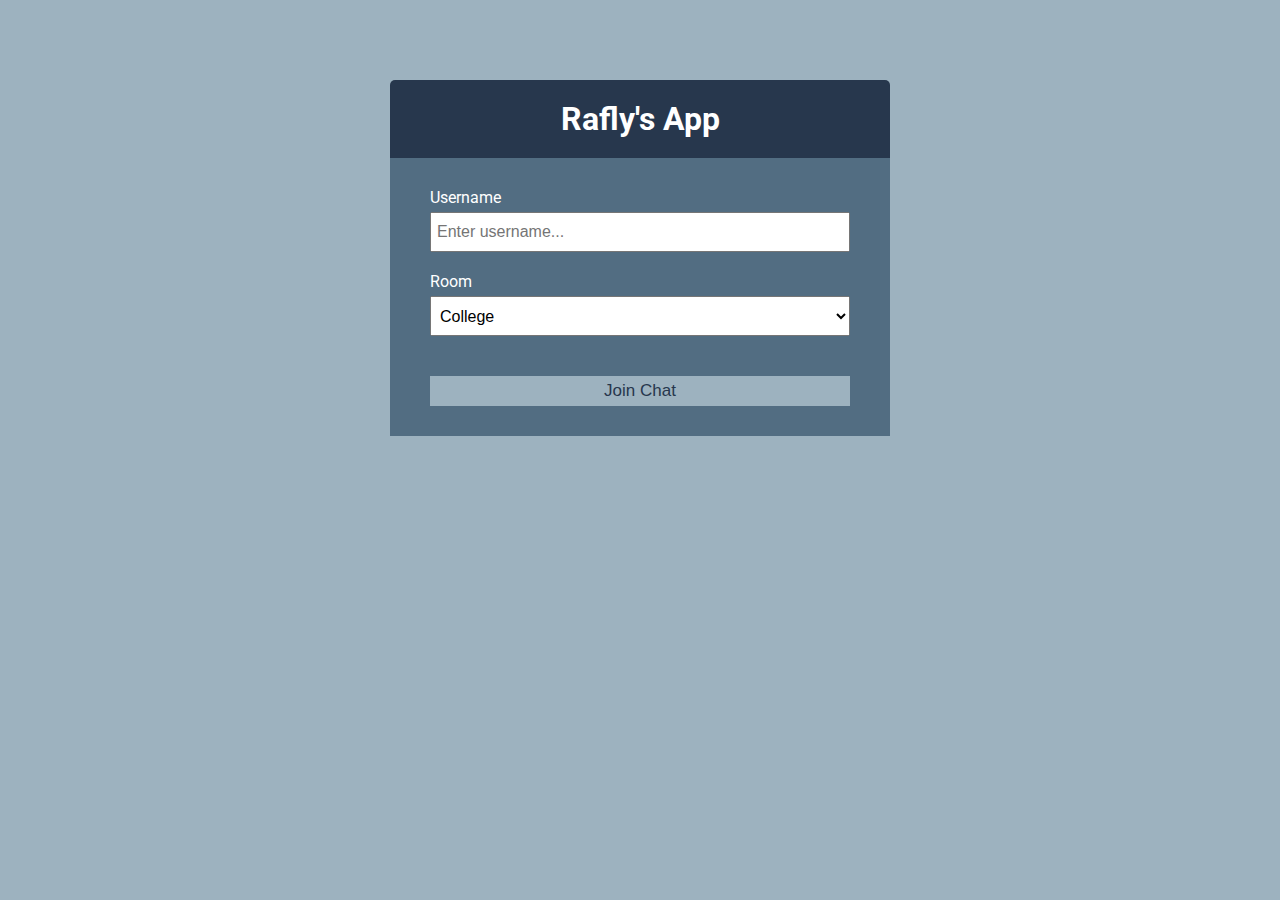
<file: simple-web-chat/index.html>
<!DOCTYPE html>
<html lang="en">
	<head>
		<meta charset="UTF-8" />
		<meta name="viewport" content="width=device-width, initial-scale=1.0" />
		<meta http-equiv="X-UA-Compatible" content="ie=edge" />
		<link
			rel="stylesheet"
			href="https://cdnjs.cloudflare.com/ajax/libs/font-awesome/5.12.1/css/all.min.css"
			integrity="sha256-mmgLkCYLUQbXn0B1SRqzHar6dCnv9oZFPEC1g1cwlkk="
			crossorigin="anonymous"
		/>
		<link rel="stylesheet" href="style.css" />
		<title>AndChat</title>
	</head>
	<body>
		<div class="join-container">
			<header class="join-header">
				<h1><i class="fas fa-smile"></i> Rafly's App </h1>
			</header>
			<main class="join-main">
				<form action="chat.html">
					<div class="form-control">
						<label for="username">Username</label>
						<input
							type="text"
							name="username"
							id="username"
							placeholder="Enter username..."
							required
						/>
					</div>
					<div class="form-control">
						<label for="room">Room</label>
						<select name="room" id="room">
							<option value="JavaScript">College</option>
							<option value="Python">News</option>
							<option value="PHP">Tea</option>
							<option value="C#">Date Inspo</option>
							<option value="Ruby">Recommendation</option>
							<option value="Java">General</option>
						</select>
					</div>
					<button type="submit" class="btn">Join Chat</button>
				</form>
			</main>
		</div>
	</body>
</html>
</file>
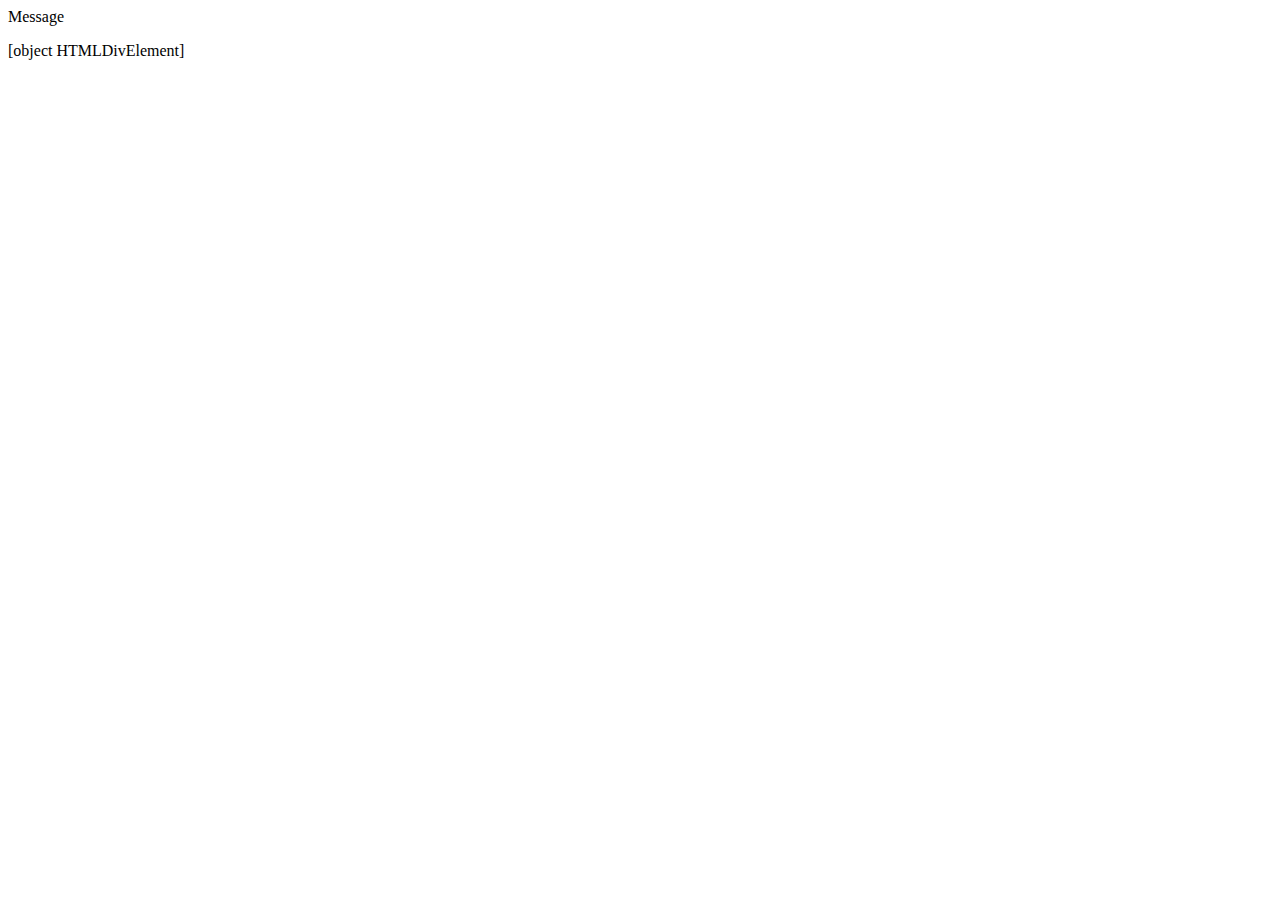
<file: class-sse/client/index.html>
<html>

<head>
    <meta charset="UTF-8">
    <title>SSE Client</title>
</head>

<body>
    <div id="message">
        <p>Message</p>
    </div>

    <script src="client.js"></script>
</body>

</html>
</file>
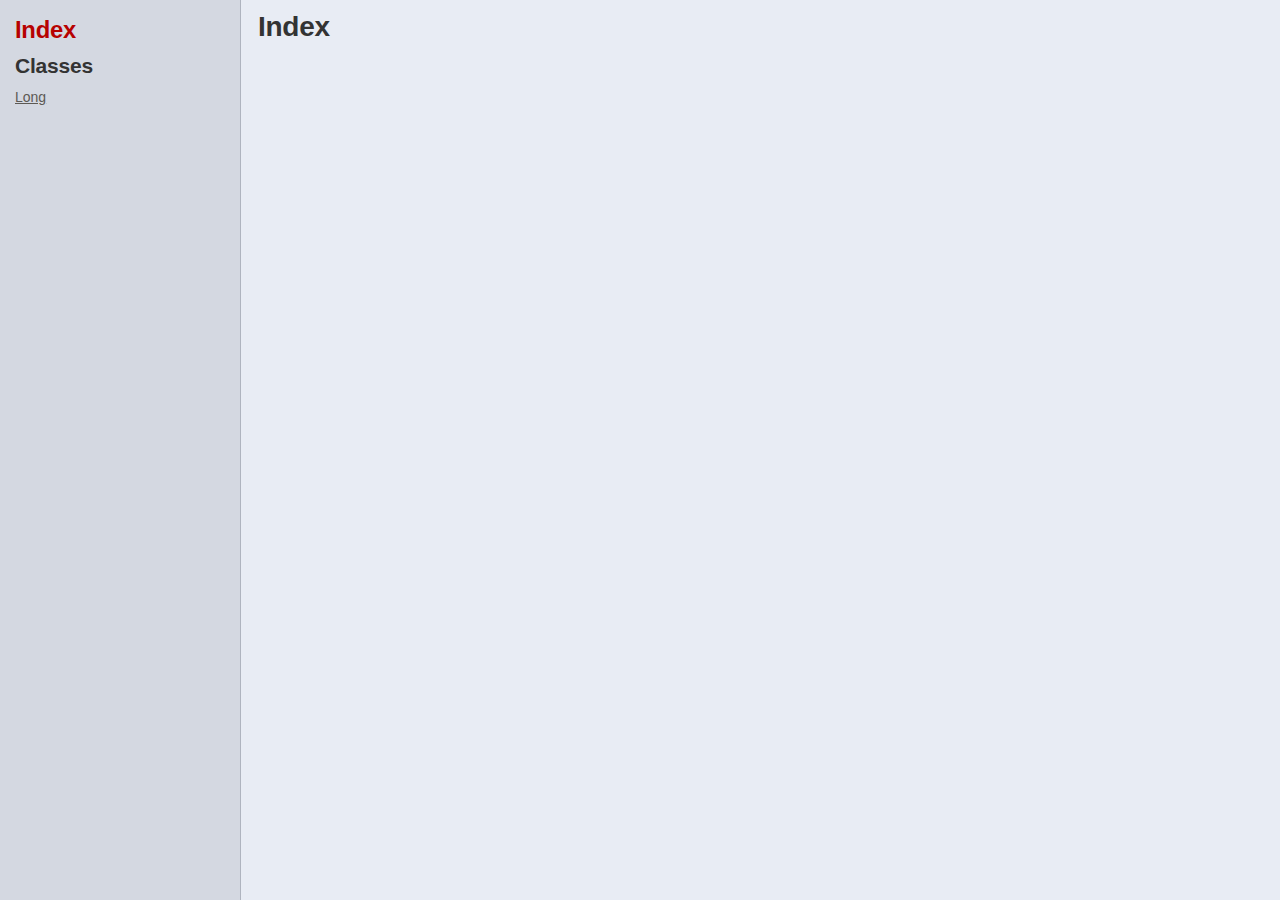
<file: message-queue/node_modules/long/docs/index.html>
<!DOCTYPE html>
<html lang="en">
<head>
    <meta charset="utf-8">
    <title>Index</title>
    
    <script src="scripts/prettify/prettify.js"> </script>
    <script src="scripts/prettify/lang-css.js"> </script>
    <!--[if lt IE 9]>
      <script src="scripts/html5.js"></script>
    <![endif]-->
    <link type="text/css" rel="stylesheet" href="styles/prettify-tomorrow.css">
    <link type="text/css" rel="stylesheet" href="styles/jsdoc-esoccer.css">
</head>

<body>

<div id="main">
    
    <h1 class="page-title">Index</h1>
    
    


    


    <h3> </h3>









    









</div>

<nav>
    <nav-inner>
        <h2><a href="index.html">Index</a></h2><h3>Classes</h3><ul><li><a href="Long.html">Long</a></li></ul>
    </nav-inner>
</nav>

<br clear="both">

<script> prettyPrint(); </script>
</body>
</html>
</file>
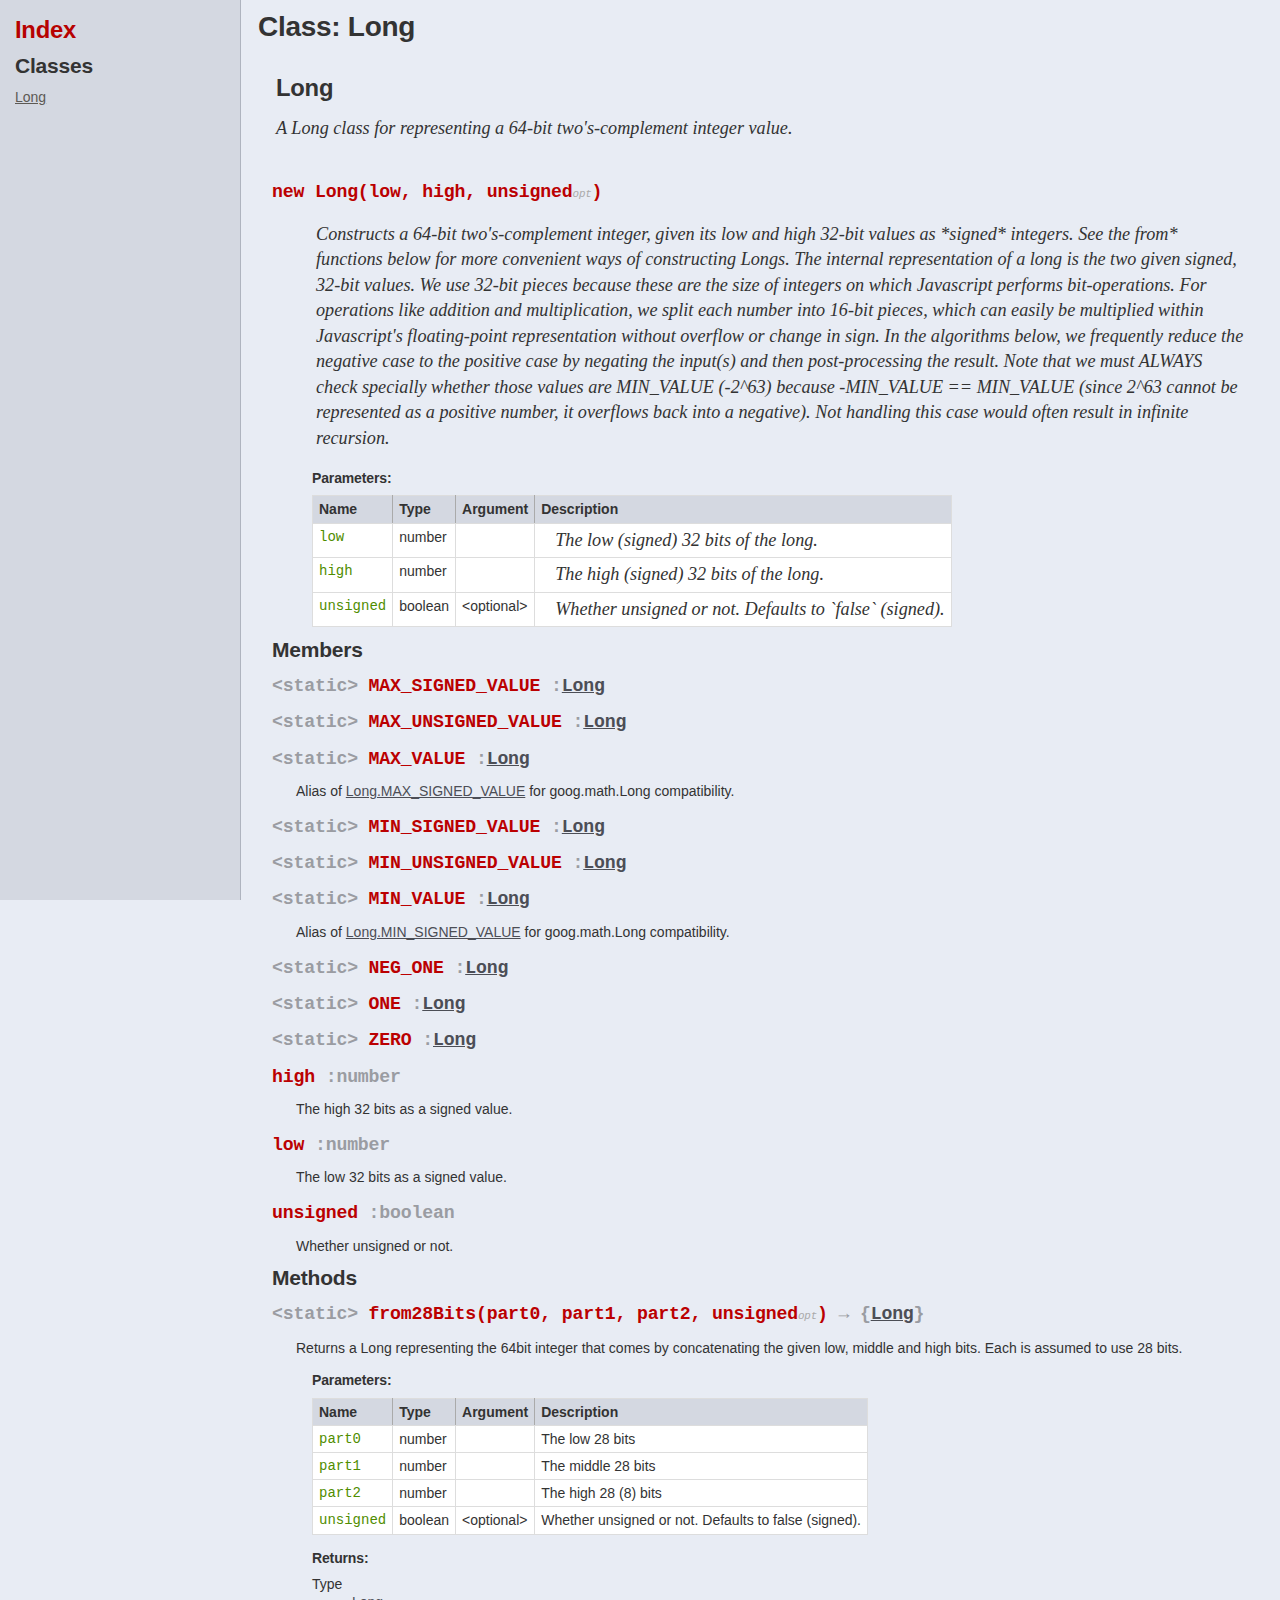
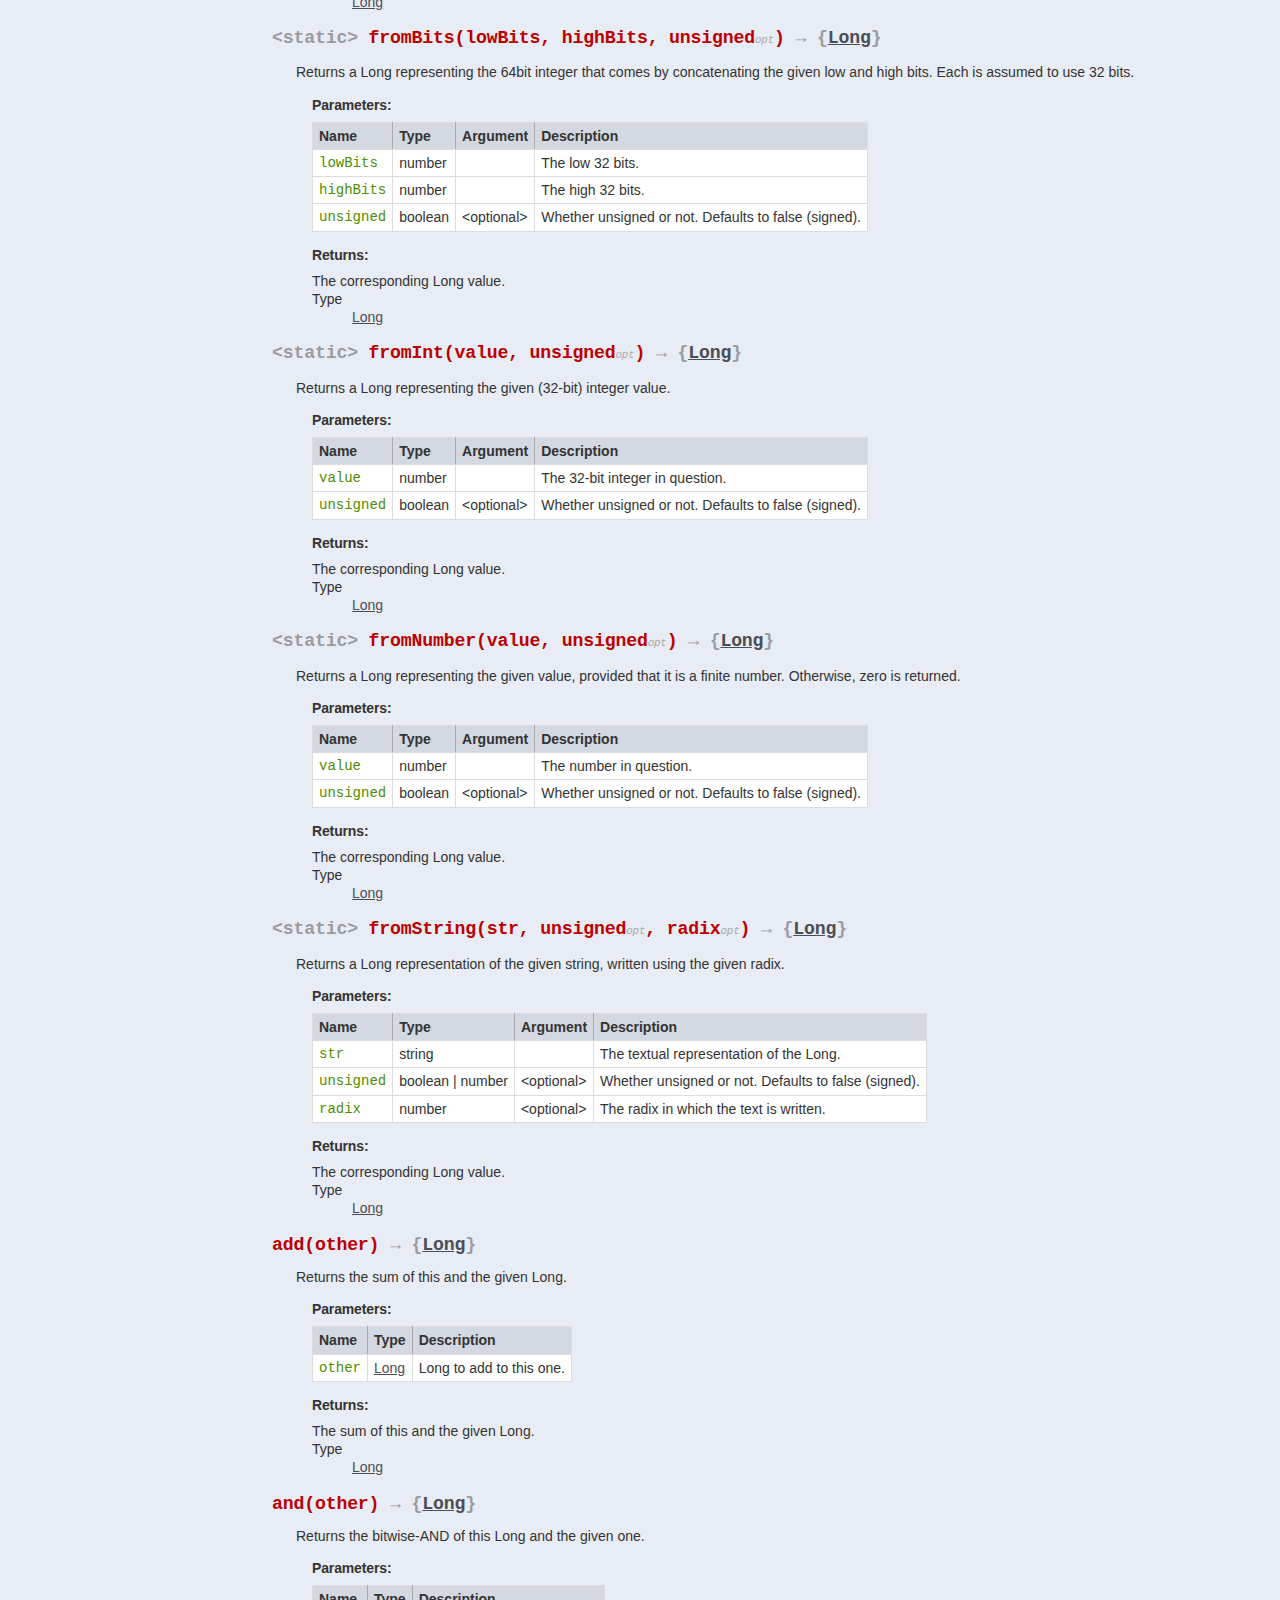
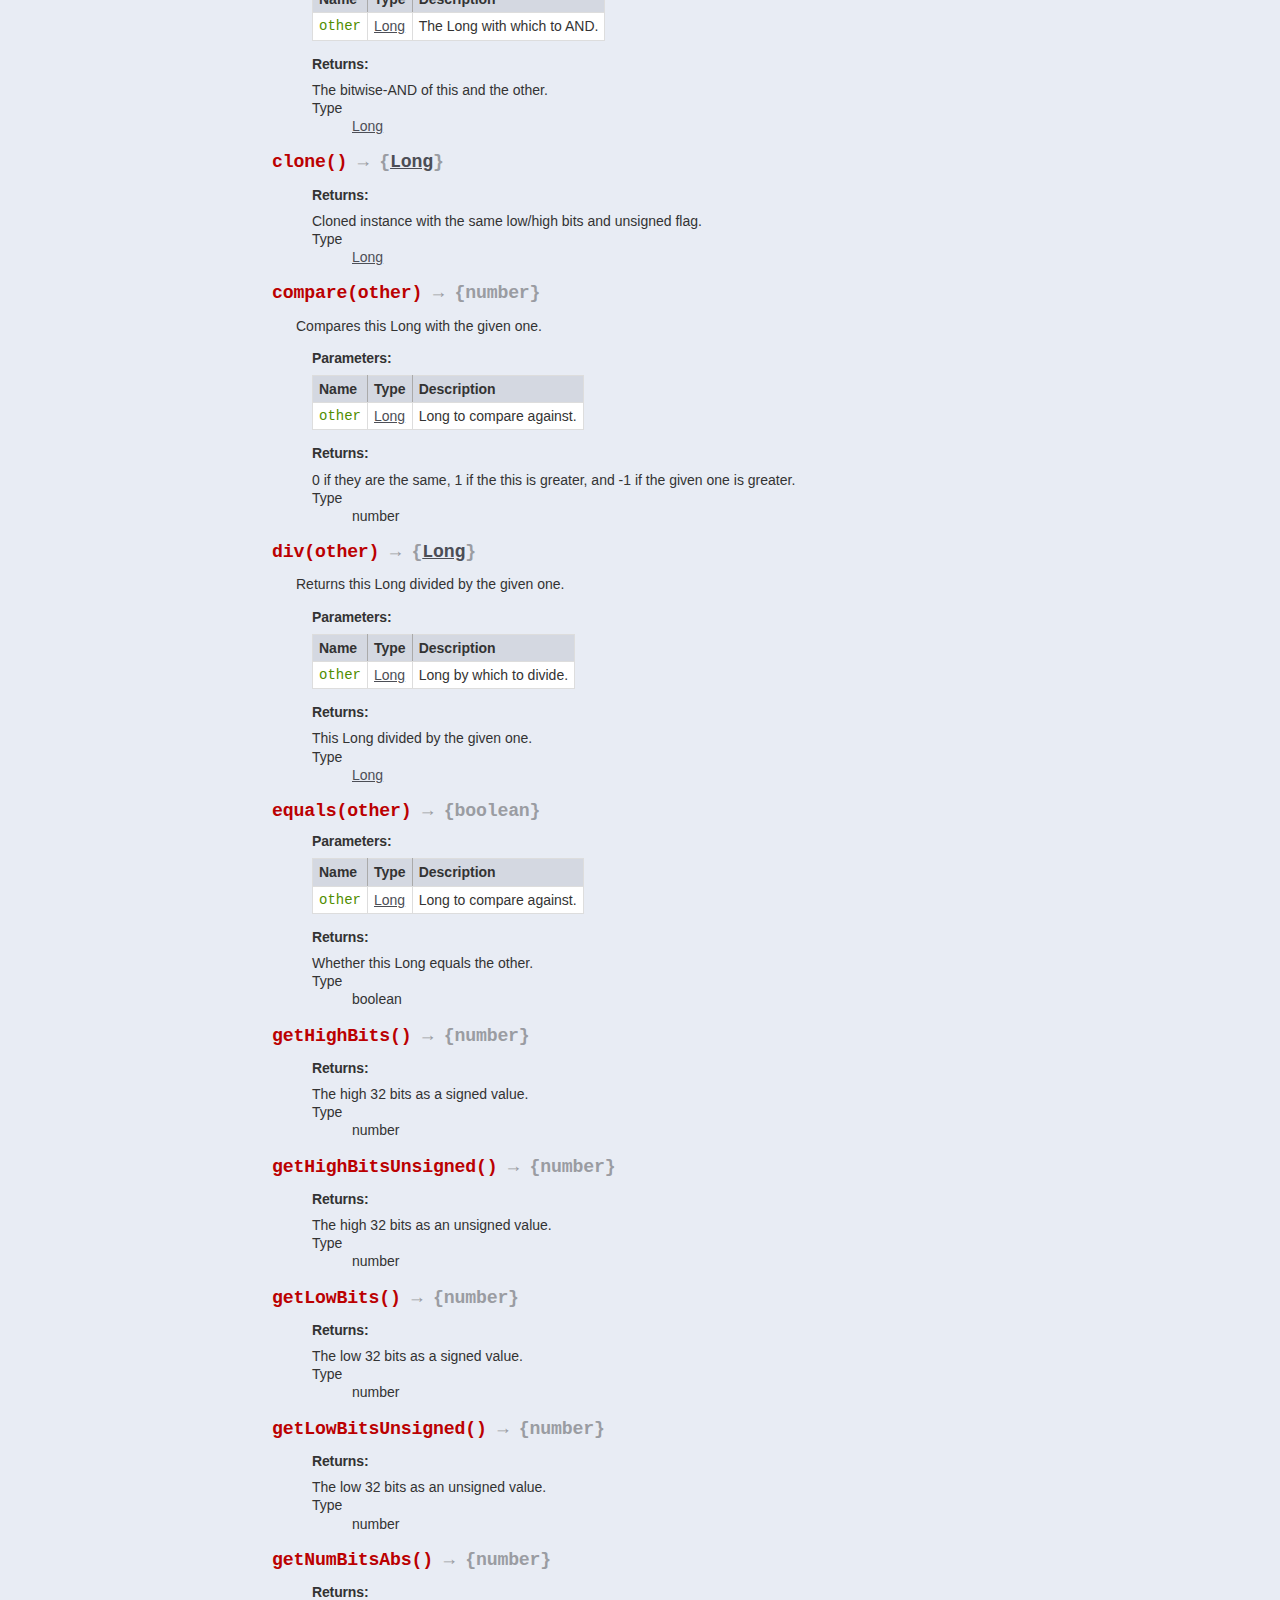
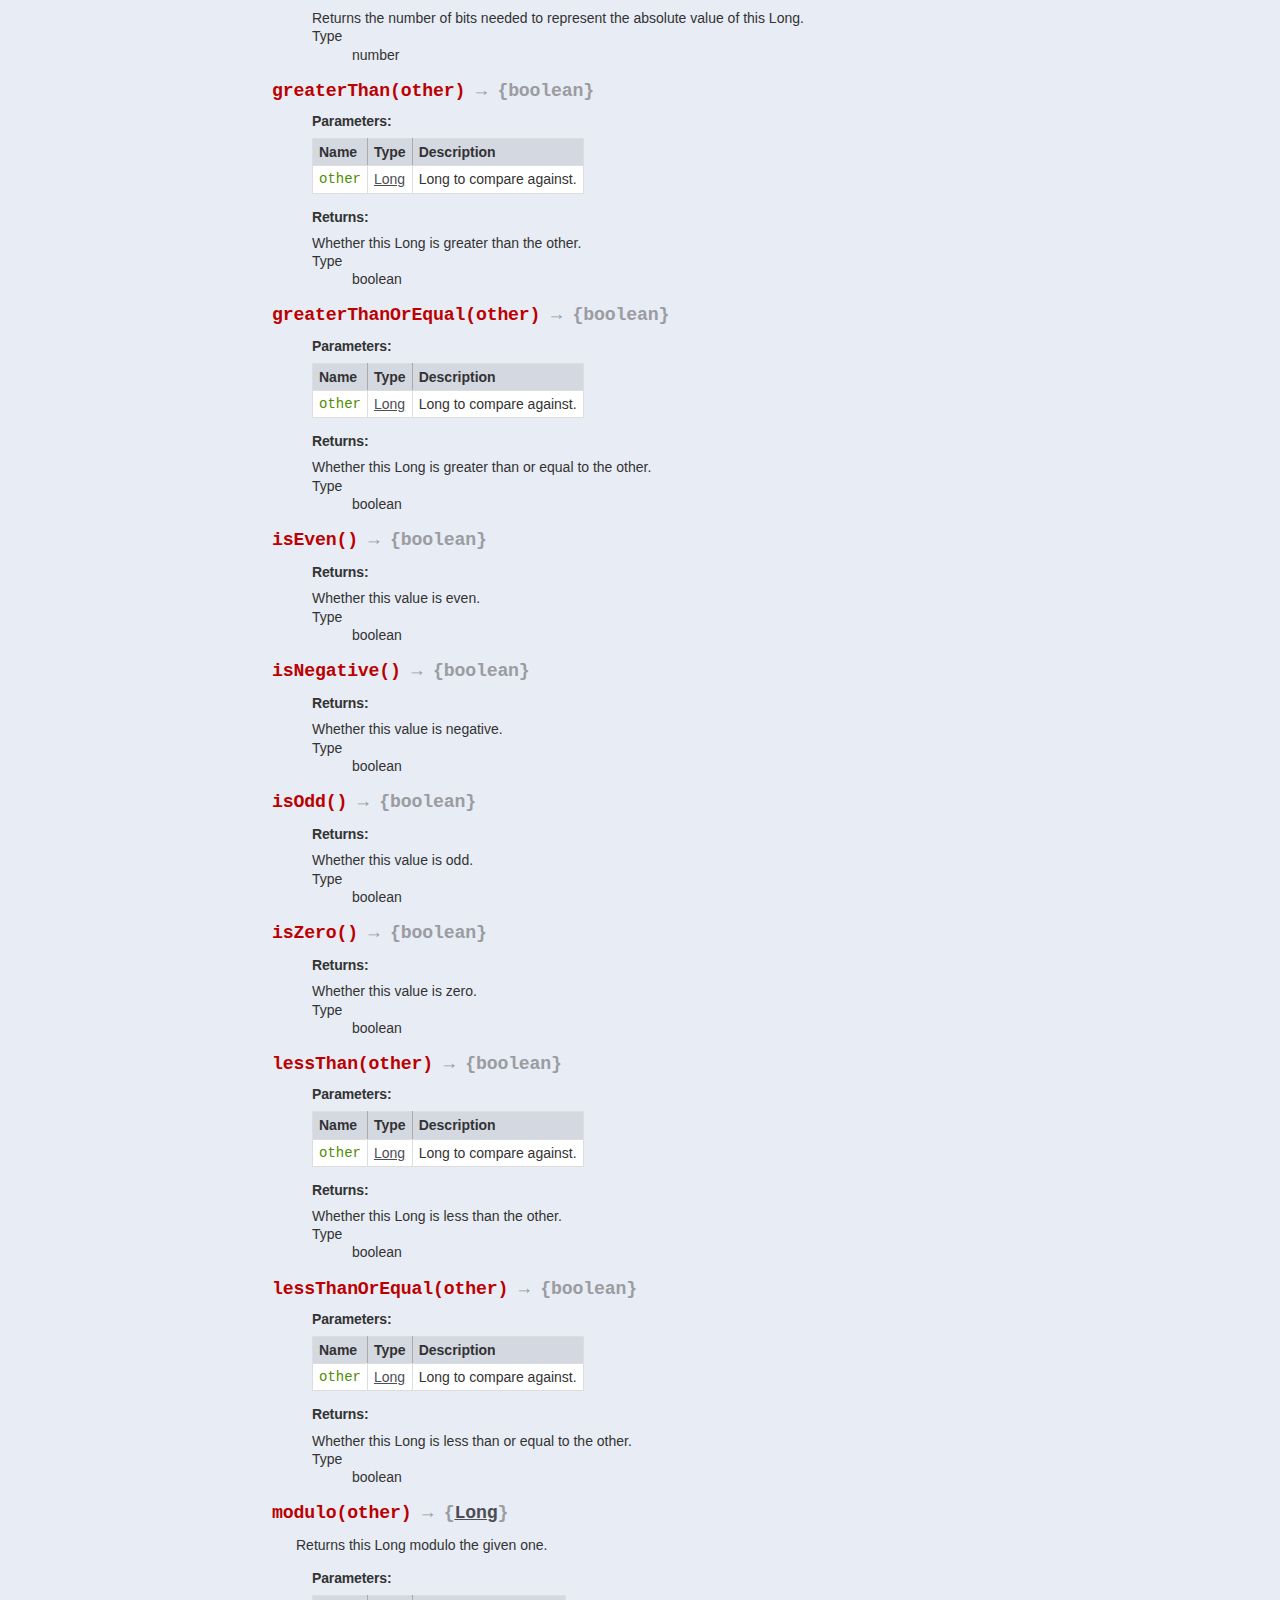
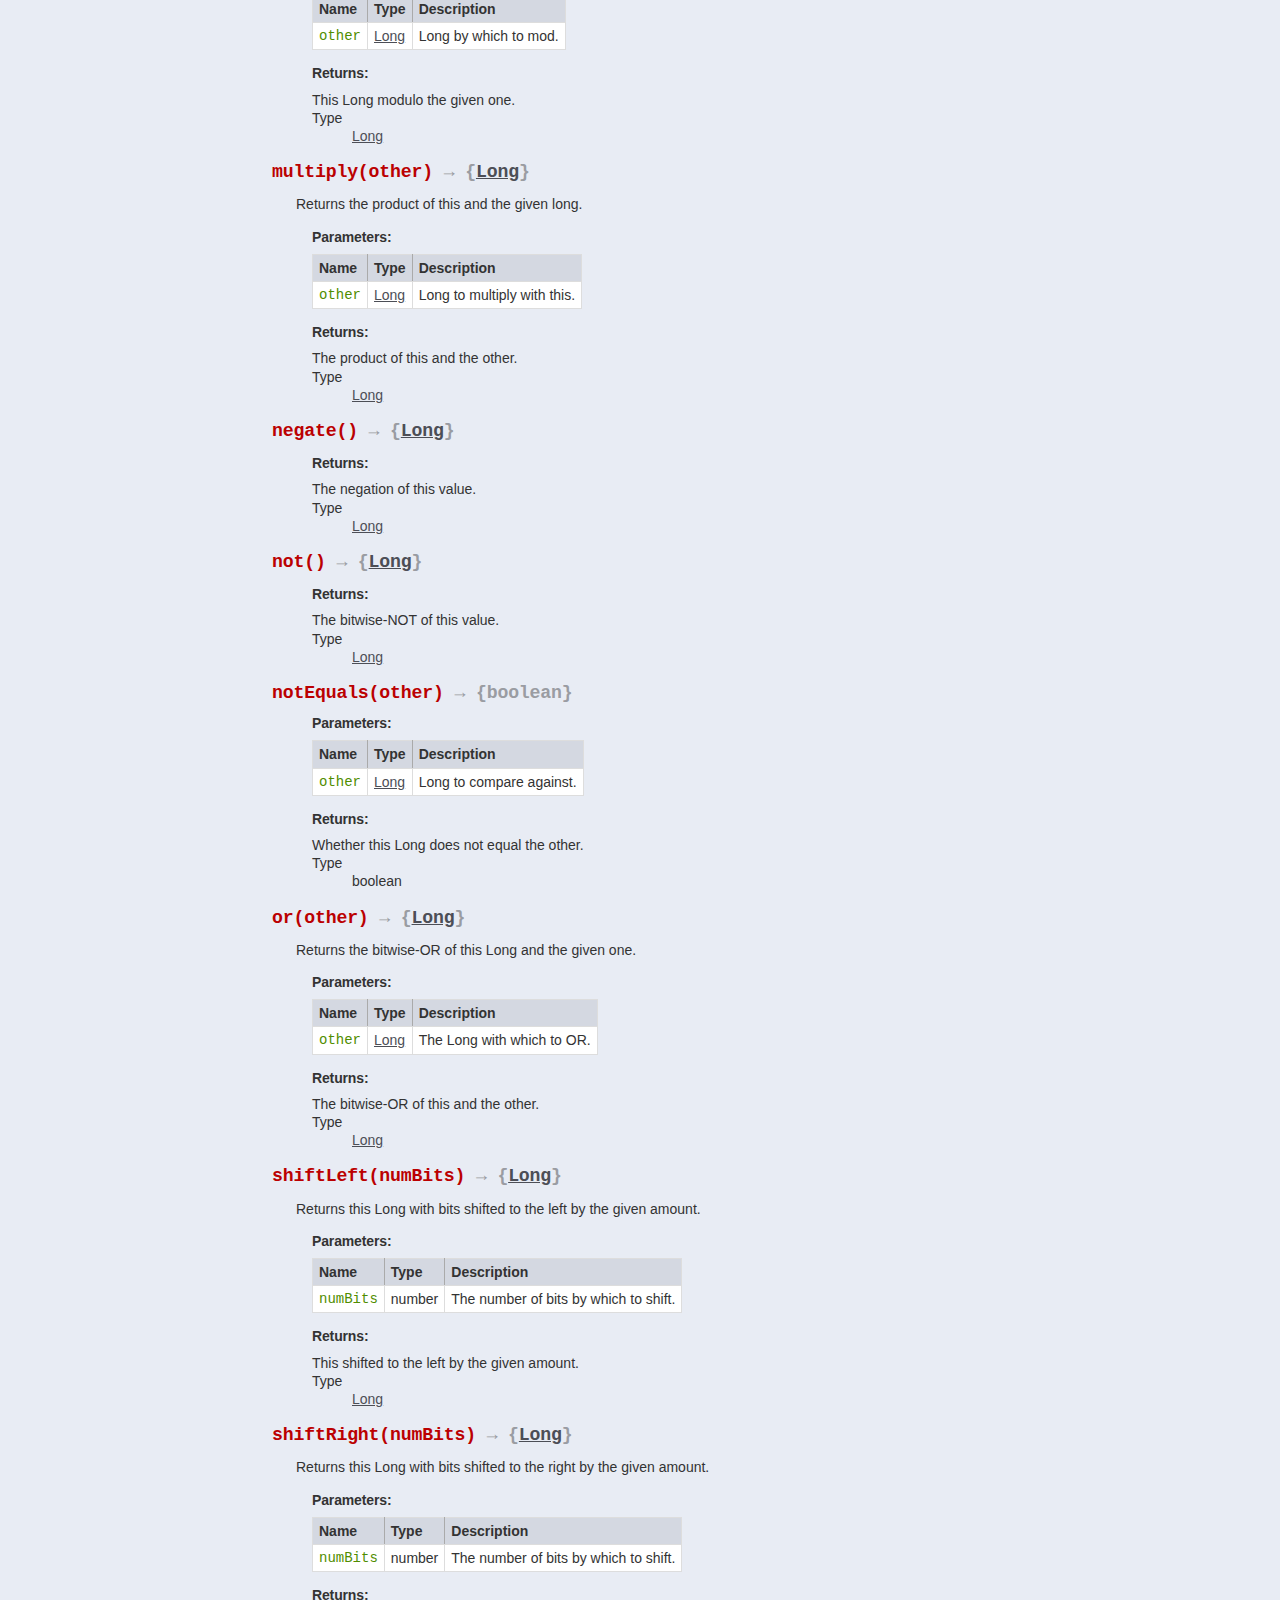
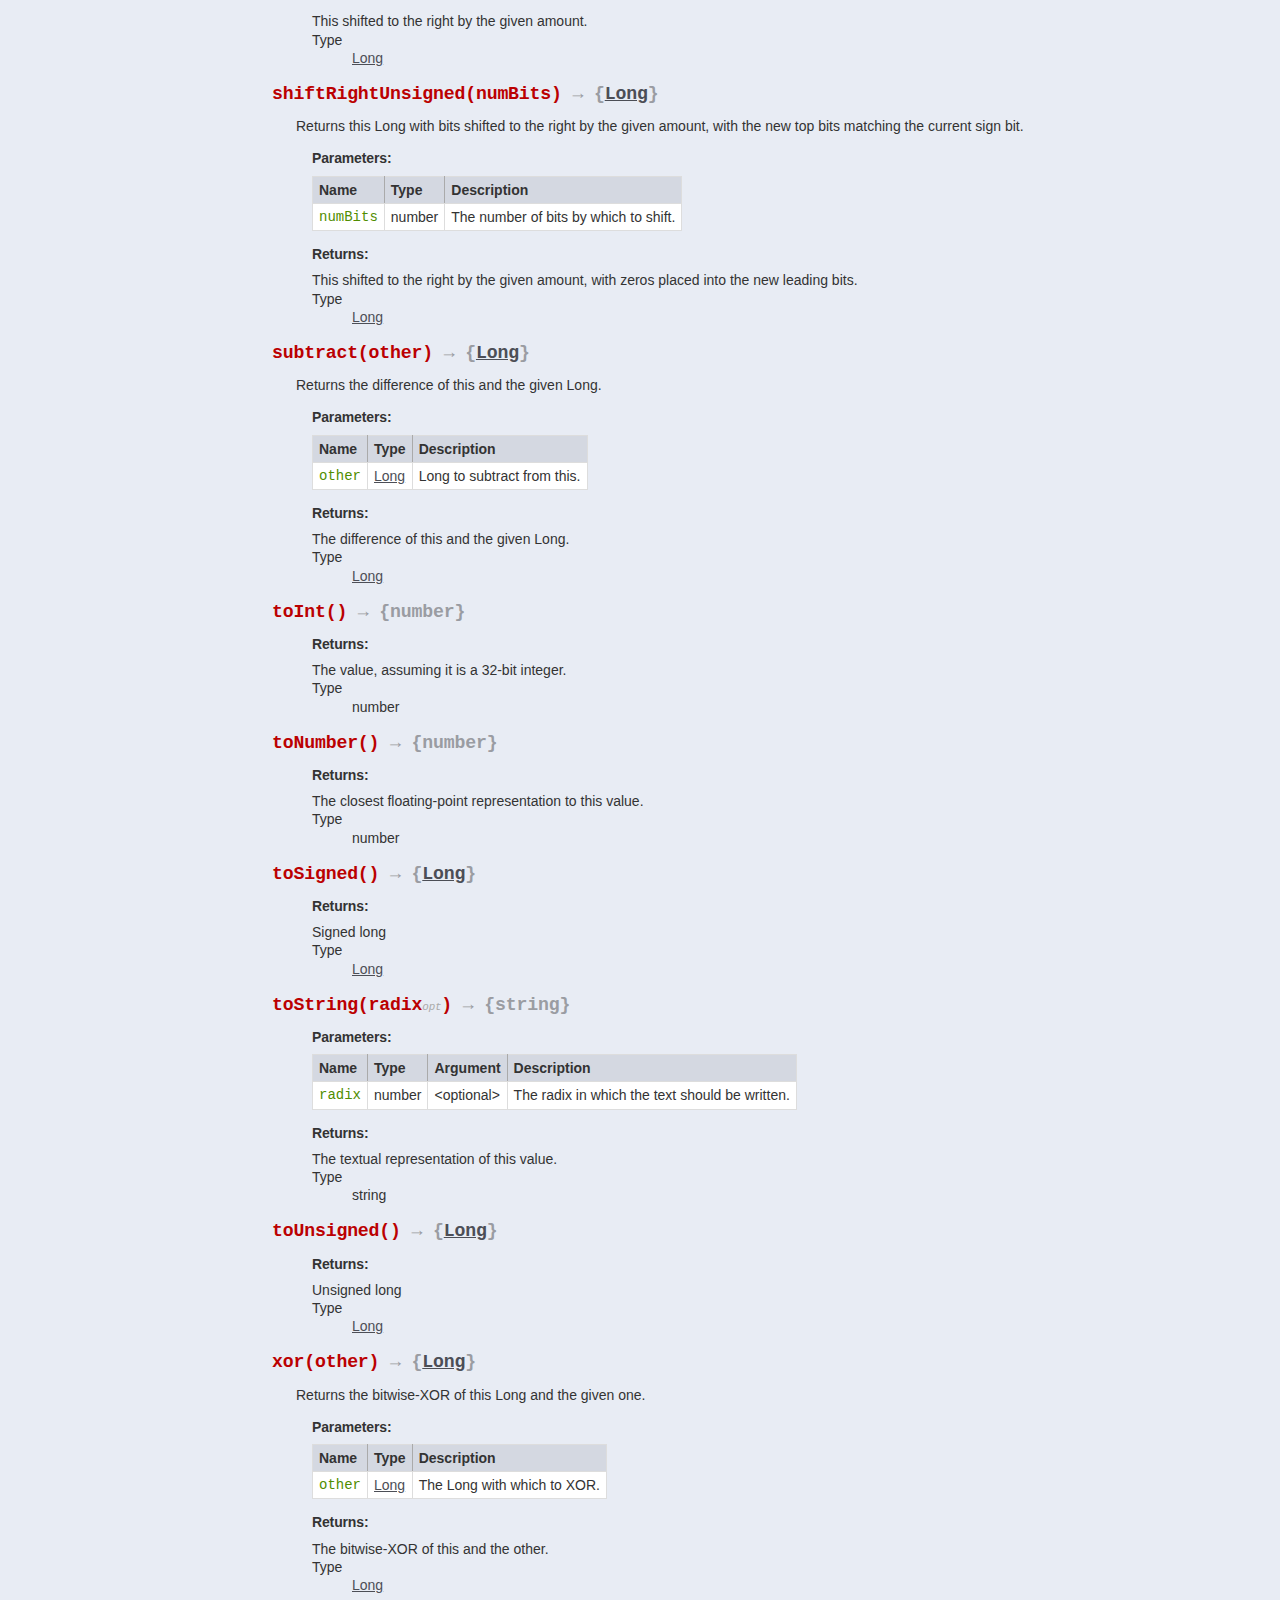
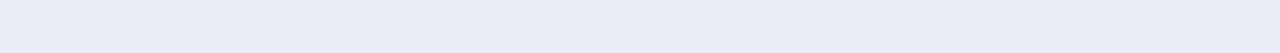
<file: message-queue/node_modules/long/docs/Long.html>
<!DOCTYPE html>
<html lang="en">
<head>
    <meta charset="utf-8">
    <title>Class: Long</title>
    
    <script src="scripts/prettify/prettify.js"> </script>
    <script src="scripts/prettify/lang-css.js"> </script>
    <!--[if lt IE 9]>
      <script src="scripts/html5.js"></script>
    <![endif]-->
    <link type="text/css" rel="stylesheet" href="styles/prettify-tomorrow.css">
    <link type="text/css" rel="stylesheet" href="styles/jsdoc-esoccer.css">
</head>

<body>

<div id="main">
    
    <h1 class="page-title">Class: Long</h1>
    
    



<section>
    
<header>
    <h2>
    Long
    </h2>
    
        <div class="class-description">A Long class for representing a 64-bit two's-complement integer value.</div>
    
</header>  

<article>
    <div class="container-overview">
    
    
    
        
<dt>
    <h4 class="name" id="Long"><span class="type-signature"></span>new Long<span class="signature">(low, high, <span class="optional">unsigned</span>)</span><span class="type-signature"></span></h4>
    
    
</dt>
<dd>
    
    
    <div class="description">
        Constructs a 64-bit two's-complement integer, given its low and high 32-bit
values as *signed* integers.  See the from* functions below for more
convenient ways of constructing Longs.

The internal representation of a long is the two given signed, 32-bit values.
We use 32-bit pieces because these are the size of integers on which
Javascript performs bit-operations.  For operations like addition and
multiplication, we split each number into 16-bit pieces, which can easily be
multiplied within Javascript's floating-point representation without overflow
or change in sign.

In the algorithms below, we frequently reduce the negative case to the
positive case by negating the input(s) and then post-processing the result.
Note that we must ALWAYS check specially whether those values are MIN_VALUE
(-2^63) because -MIN_VALUE == MIN_VALUE (since 2^63 cannot be represented as
a positive number, it overflows back into a negative).  Not handling this
case would often result in infinite recursion.
    </div>
    

    
    
    
    
    
        <h5>Parameters:</h5>
        

<table class="params">
    <thead>
	<tr>
		
		<th>Name</th>
		
		
		<th>Type</th>
		
		
		<th>Argument</th>
		
		
		
		
		<th class="last">Description</th>
	</tr>
	</thead>
	
	<tbody>
	
	
        <tr>
            
                <td class="name"><code>low</code></td>
            
            
            <td class="type">
            
                
<span class="param-type">number</span>


            
            </td>
            
            
                <td class="attributes">
                
                    
                
                </td>
            
            
            
            
            <td class="description last">The low (signed) 32 bits of the long.</td>
        </tr>
	
	
	
        <tr>
            
                <td class="name"><code>high</code></td>
            
            
            <td class="type">
            
                
<span class="param-type">number</span>


            
            </td>
            
            
                <td class="attributes">
                
                    
                
                </td>
            
            
            
            
            <td class="description last">The high (signed) 32 bits of the long.</td>
        </tr>
	
	
	
        <tr>
            
                <td class="name"><code>unsigned</code></td>
            
            
            <td class="type">
            
                
<span class="param-type">boolean</span>


            
            </td>
            
            
                <td class="attributes">
                
                    &lt;optional><br>
                
                    
                
                </td>
            
            
            
            
            <td class="description last">Whether unsigned or not. Defaults to `false` (signed).</td>
        </tr>
	
	
	</tbody>
</table>
    
    
    
<dl class="details">
    
        
    
    
    

    
    
    
    
    
    
    
    
    
    
    
    
    
    
    
    
    
</dl>

    
    
    
    
    
    
    
    
</dd>

    
    </div>
    
    
    
    
    
    
    
    
    
    
    
    
        <h3 class="subsection-title">Members</h3>
        
        <dl>
            
<dt>
    <h4 class="name" id="MAX_SIGNED_VALUE"><span class="type-signature">&lt;static> </span>MAX_SIGNED_VALUE<span class="type-signature"> :<a href="Long.html">Long</a></span></h4>
    
    
</dt>
<dd>
    
    
    
<dl class="details">
    
        
    
    
    

    
    
    
    
    
    
    
    
    
    
    
    
    
    
    
    
    
</dl>

    
    
</dd>

        
            
<dt>
    <h4 class="name" id="MAX_UNSIGNED_VALUE"><span class="type-signature">&lt;static> </span>MAX_UNSIGNED_VALUE<span class="type-signature"> :<a href="Long.html">Long</a></span></h4>
    
    
</dt>
<dd>
    
    
    
<dl class="details">
    
        
    
    
    

    
    
    
    
    
    
    
    
    
    
    
    
    
    
    
    
    
</dl>

    
    
</dd>

        
            
<dt>
    <h4 class="name" id="MAX_VALUE"><span class="type-signature">&lt;static> </span>MAX_VALUE<span class="type-signature"> :<a href="Long.html">Long</a></span></h4>
    
    
</dt>
<dd>
    
    <div class="description">
        Alias of <a href="Long.html#MAX_SIGNED_VALUE">Long.MAX_SIGNED_VALUE</a> for goog.math.Long compatibility.
    </div>
    
    
    
<dl class="details">
    
        
    
    
    

    
    
    
    
    
    
    
    
    
    
    
    
    
    
    
    
    
</dl>

    
    
</dd>

        
            
<dt>
    <h4 class="name" id="MIN_SIGNED_VALUE"><span class="type-signature">&lt;static> </span>MIN_SIGNED_VALUE<span class="type-signature"> :<a href="Long.html">Long</a></span></h4>
    
    
</dt>
<dd>
    
    
    
<dl class="details">
    
        
    
    
    

    
    
    
    
    
    
    
    
    
    
    
    
    
    
    
    
    
</dl>

    
    
</dd>

        
            
<dt>
    <h4 class="name" id="MIN_UNSIGNED_VALUE"><span class="type-signature">&lt;static> </span>MIN_UNSIGNED_VALUE<span class="type-signature"> :<a href="Long.html">Long</a></span></h4>
    
    
</dt>
<dd>
    
    
    
<dl class="details">
    
        
    
    
    

    
    
    
    
    
    
    
    
    
    
    
    
    
    
    
    
    
</dl>

    
    
</dd>

        
            
<dt>
    <h4 class="name" id="MIN_VALUE"><span class="type-signature">&lt;static> </span>MIN_VALUE<span class="type-signature"> :<a href="Long.html">Long</a></span></h4>
    
    
</dt>
<dd>
    
    <div class="description">
        Alias of <a href="Long.html#MIN_SIGNED_VALUE">Long.MIN_SIGNED_VALUE</a>  for goog.math.Long compatibility.
    </div>
    
    
    
<dl class="details">
    
        
    
    
    

    
    
    
    
    
    
    
    
    
    
    
    
    
    
    
    
    
</dl>

    
    
</dd>

        
            
<dt>
    <h4 class="name" id="NEG_ONE"><span class="type-signature">&lt;static> </span>NEG_ONE<span class="type-signature"> :<a href="Long.html">Long</a></span></h4>
    
    
</dt>
<dd>
    
    
    
<dl class="details">
    
        
    
    
    

    
    
    
    
    
    
    
    
    
    
    
    
    
    
    
    
    
</dl>

    
    
</dd>

        
            
<dt>
    <h4 class="name" id="ONE"><span class="type-signature">&lt;static> </span>ONE<span class="type-signature"> :<a href="Long.html">Long</a></span></h4>
    
    
</dt>
<dd>
    
    
    
<dl class="details">
    
        
    
    
    

    
    
    
    
    
    
    
    
    
    
    
    
    
    
    
    
    
</dl>

    
    
</dd>

        
            
<dt>
    <h4 class="name" id="ZERO"><span class="type-signature">&lt;static> </span>ZERO<span class="type-signature"> :<a href="Long.html">Long</a></span></h4>
    
    
</dt>
<dd>
    
    
    
<dl class="details">
    
        
    
    
    

    
    
    
    
    
    
    
    
    
    
    
    
    
    
    
    
    
</dl>

    
    
</dd>

        
            
<dt>
    <h4 class="name" id="high"><span class="type-signature"></span>high<span class="type-signature"> :number</span></h4>
    
    
</dt>
<dd>
    
    <div class="description">
        The high 32 bits as a signed value.
    </div>
    
    
    
<dl class="details">
    
        
    
    
    

    
    
    
    
    
    
    
    
    
    
    
    
    
    
    
    
    
</dl>

    
    
</dd>

        
            
<dt>
    <h4 class="name" id="low"><span class="type-signature"></span>low<span class="type-signature"> :number</span></h4>
    
    
</dt>
<dd>
    
    <div class="description">
        The low 32 bits as a signed value.
    </div>
    
    
    
<dl class="details">
    
        
    
    
    

    
    
    
    
    
    
    
    
    
    
    
    
    
    
    
    
    
</dl>

    
    
</dd>

        
            
<dt>
    <h4 class="name" id="unsigned"><span class="type-signature"></span>unsigned<span class="type-signature"> :boolean</span></h4>
    
    
</dt>
<dd>
    
    <div class="description">
        Whether unsigned or not.
    </div>
    
    
    
<dl class="details">
    
        
    
    
    

    
    
    
    
    
    
    
    
    
    
    
    
    
    
    
    
    
</dl>

    
    
</dd>

        </dl>
    
    
    
        <h3 class="subsection-title">Methods</h3>
        
        <dl>
            
<dt>
    <h4 class="name" id="from28Bits"><span class="type-signature">&lt;static> </span>from28Bits<span class="signature">(part0, part1, part2, <span class="optional">unsigned</span>)</span><span class="type-signature"> &rarr; {<a href="Long.html">Long</a>}</span></h4>
    
    
</dt>
<dd>
    
    
    <div class="description">
        Returns a Long representing the 64bit integer that comes by concatenating the given low, middle and high bits.
 Each is assumed to use 28 bits.
    </div>
    

    
    
    
    
    
        <h5>Parameters:</h5>
        

<table class="params">
    <thead>
	<tr>
		
		<th>Name</th>
		
		
		<th>Type</th>
		
		
		<th>Argument</th>
		
		
		
		
		<th class="last">Description</th>
	</tr>
	</thead>
	
	<tbody>
	
	
        <tr>
            
                <td class="name"><code>part0</code></td>
            
            
            <td class="type">
            
                
<span class="param-type">number</span>


            
            </td>
            
            
                <td class="attributes">
                
                    
                
                </td>
            
            
            
            
            <td class="description last">The low 28 bits</td>
        </tr>
	
	
	
        <tr>
            
                <td class="name"><code>part1</code></td>
            
            
            <td class="type">
            
                
<span class="param-type">number</span>


            
            </td>
            
            
                <td class="attributes">
                
                    
                
                </td>
            
            
            
            
            <td class="description last">The middle 28 bits</td>
        </tr>
	
	
	
        <tr>
            
                <td class="name"><code>part2</code></td>
            
            
            <td class="type">
            
                
<span class="param-type">number</span>


            
            </td>
            
            
                <td class="attributes">
                
                    
                
                </td>
            
            
            
            
            <td class="description last">The high 28 (8) bits</td>
        </tr>
	
	
	
        <tr>
            
                <td class="name"><code>unsigned</code></td>
            
            
            <td class="type">
            
                
<span class="param-type">boolean</span>


            
            </td>
            
            
                <td class="attributes">
                
                    &lt;optional><br>
                
                    
                
                </td>
            
            
            
            
            <td class="description last">Whether unsigned or not. Defaults to false (signed).</td>
        </tr>
	
	
	</tbody>
</table>
    
    
    
<dl class="details">
    
        
    
    
    

    
    
    
    
    
    
    
    
    
    
    
    
    
    
    
    
    
</dl>

    
    
    
    
    
    
    <h5>Returns:</h5>
    
            


<dl>
	<dt>
		Type
	</dt>
	<dd>
		
<span class="param-type"><a href="Long.html">Long</a></span>


	</dd>
</dl>

        
    
    
</dd>

        
            
<dt>
    <h4 class="name" id="fromBits"><span class="type-signature">&lt;static> </span>fromBits<span class="signature">(lowBits, highBits, <span class="optional">unsigned</span>)</span><span class="type-signature"> &rarr; {<a href="Long.html">Long</a>}</span></h4>
    
    
</dt>
<dd>
    
    
    <div class="description">
        Returns a Long representing the 64bit integer that comes by concatenating the given low and high bits. Each is
 assumed to use 32 bits.
    </div>
    

    
    
    
    
    
        <h5>Parameters:</h5>
        

<table class="params">
    <thead>
	<tr>
		
		<th>Name</th>
		
		
		<th>Type</th>
		
		
		<th>Argument</th>
		
		
		
		
		<th class="last">Description</th>
	</tr>
	</thead>
	
	<tbody>
	
	
        <tr>
            
                <td class="name"><code>lowBits</code></td>
            
            
            <td class="type">
            
                
<span class="param-type">number</span>


            
            </td>
            
            
                <td class="attributes">
                
                    
                
                </td>
            
            
            
            
            <td class="description last">The low 32 bits.</td>
        </tr>
	
	
	
        <tr>
            
                <td class="name"><code>highBits</code></td>
            
            
            <td class="type">
            
                
<span class="param-type">number</span>


            
            </td>
            
            
                <td class="attributes">
                
                    
                
                </td>
            
            
            
            
            <td class="description last">The high 32 bits.</td>
        </tr>
	
	
	
        <tr>
            
                <td class="name"><code>unsigned</code></td>
            
            
            <td class="type">
            
                
<span class="param-type">boolean</span>


            
            </td>
            
            
                <td class="attributes">
                
                    &lt;optional><br>
                
                    
                
                </td>
            
            
            
            
            <td class="description last">Whether unsigned or not. Defaults to false (signed).</td>
        </tr>
	
	
	</tbody>
</table>
    
    
    
<dl class="details">
    
        
    
    
    

    
    
    
    
    
    
    
    
    
    
    
    
    
    
    
    
    
</dl>

    
    
    
    
    
    
    <h5>Returns:</h5>
    
            
<div class="param-desc">
    The corresponding Long value.
</div>



<dl>
	<dt>
		Type
	</dt>
	<dd>
		
<span class="param-type"><a href="Long.html">Long</a></span>


	</dd>
</dl>

        
    
    
</dd>

        
            
<dt>
    <h4 class="name" id="fromInt"><span class="type-signature">&lt;static> </span>fromInt<span class="signature">(value, <span class="optional">unsigned</span>)</span><span class="type-signature"> &rarr; {<a href="Long.html">Long</a>}</span></h4>
    
    
</dt>
<dd>
    
    
    <div class="description">
        Returns a Long representing the given (32-bit) integer value.
    </div>
    

    
    
    
    
    
        <h5>Parameters:</h5>
        

<table class="params">
    <thead>
	<tr>
		
		<th>Name</th>
		
		
		<th>Type</th>
		
		
		<th>Argument</th>
		
		
		
		
		<th class="last">Description</th>
	</tr>
	</thead>
	
	<tbody>
	
	
        <tr>
            
                <td class="name"><code>value</code></td>
            
            
            <td class="type">
            
                
<span class="param-type">number</span>


            
            </td>
            
            
                <td class="attributes">
                
                    
                
                </td>
            
            
            
            
            <td class="description last">The 32-bit integer in question.</td>
        </tr>
	
	
	
        <tr>
            
                <td class="name"><code>unsigned</code></td>
            
            
            <td class="type">
            
                
<span class="param-type">boolean</span>


            
            </td>
            
            
                <td class="attributes">
                
                    &lt;optional><br>
                
                    
                
                </td>
            
            
            
            
            <td class="description last">Whether unsigned or not. Defaults to false (signed).</td>
        </tr>
	
	
	</tbody>
</table>
    
    
    
<dl class="details">
    
        
    
    
    

    
    
    
    
    
    
    
    
    
    
    
    
    
    
    
    
    
</dl>

    
    
    
    
    
    
    <h5>Returns:</h5>
    
            
<div class="param-desc">
    The corresponding Long value.
</div>



<dl>
	<dt>
		Type
	</dt>
	<dd>
		
<span class="param-type"><a href="Long.html">Long</a></span>


	</dd>
</dl>

        
    
    
</dd>

        
            
<dt>
    <h4 class="name" id="fromNumber"><span class="type-signature">&lt;static> </span>fromNumber<span class="signature">(value, <span class="optional">unsigned</span>)</span><span class="type-signature"> &rarr; {<a href="Long.html">Long</a>}</span></h4>
    
    
</dt>
<dd>
    
    
    <div class="description">
        Returns a Long representing the given value, provided that it is a finite
number.  Otherwise, zero is returned.
    </div>
    

    
    
    
    
    
        <h5>Parameters:</h5>
        

<table class="params">
    <thead>
	<tr>
		
		<th>Name</th>
		
		
		<th>Type</th>
		
		
		<th>Argument</th>
		
		
		
		
		<th class="last">Description</th>
	</tr>
	</thead>
	
	<tbody>
	
	
        <tr>
            
                <td class="name"><code>value</code></td>
            
            
            <td class="type">
            
                
<span class="param-type">number</span>


            
            </td>
            
            
                <td class="attributes">
                
                    
                
                </td>
            
            
            
            
            <td class="description last">The number in question.</td>
        </tr>
	
	
	
        <tr>
            
                <td class="name"><code>unsigned</code></td>
            
            
            <td class="type">
            
                
<span class="param-type">boolean</span>


            
            </td>
            
            
                <td class="attributes">
                
                    &lt;optional><br>
                
                    
                
                </td>
            
            
            
            
            <td class="description last">Whether unsigned or not. Defaults to false (signed).</td>
        </tr>
	
	
	</tbody>
</table>
    
    
    
<dl class="details">
    
        
    
    
    

    
    
    
    
    
    
    
    
    
    
    
    
    
    
    
    
    
</dl>

    
    
    
    
    
    
    <h5>Returns:</h5>
    
            
<div class="param-desc">
    The corresponding Long value.
</div>



<dl>
	<dt>
		Type
	</dt>
	<dd>
		
<span class="param-type"><a href="Long.html">Long</a></span>


	</dd>
</dl>

        
    
    
</dd>

        
            
<dt>
    <h4 class="name" id="fromString"><span class="type-signature">&lt;static> </span>fromString<span class="signature">(str, <span class="optional">unsigned</span>, <span class="optional">radix</span>)</span><span class="type-signature"> &rarr; {<a href="Long.html">Long</a>}</span></h4>
    
    
</dt>
<dd>
    
    
    <div class="description">
        Returns a Long representation of the given string, written using the given
radix.
    </div>
    

    
    
    
    
    
        <h5>Parameters:</h5>
        

<table class="params">
    <thead>
	<tr>
		
		<th>Name</th>
		
		
		<th>Type</th>
		
		
		<th>Argument</th>
		
		
		
		
		<th class="last">Description</th>
	</tr>
	</thead>
	
	<tbody>
	
	
        <tr>
            
                <td class="name"><code>str</code></td>
            
            
            <td class="type">
            
                
<span class="param-type">string</span>


            
            </td>
            
            
                <td class="attributes">
                
                    
                
                </td>
            
            
            
            
            <td class="description last">The textual representation of the Long.</td>
        </tr>
	
	
	
        <tr>
            
                <td class="name"><code>unsigned</code></td>
            
            
            <td class="type">
            
                
<span class="param-type">boolean</span>
|

<span class="param-type">number</span>


            
            </td>
            
            
                <td class="attributes">
                
                    &lt;optional><br>
                
                    
                
                </td>
            
            
            
            
            <td class="description last">Whether unsigned or not. Defaults to false (signed).</td>
        </tr>
	
	
	
        <tr>
            
                <td class="name"><code>radix</code></td>
            
            
            <td class="type">
            
                
<span class="param-type">number</span>


            
            </td>
            
            
                <td class="attributes">
                
                    &lt;optional><br>
                
                    
                
                </td>
            
            
            
            
            <td class="description last">The radix in which the text is written.</td>
        </tr>
	
	
	</tbody>
</table>
    
    
    
<dl class="details">
    
        
    
    
    

    
    
    
    
    
    
    
    
    
    
    
    
    
    
    
    
    
</dl>

    
    
    
    
    
    
    <h5>Returns:</h5>
    
            
<div class="param-desc">
    The corresponding Long value.
</div>



<dl>
	<dt>
		Type
	</dt>
	<dd>
		
<span class="param-type"><a href="Long.html">Long</a></span>


	</dd>
</dl>

        
    
    
</dd>

        
            
<dt>
    <h4 class="name" id="add"><span class="type-signature"></span>add<span class="signature">(other)</span><span class="type-signature"> &rarr; {<a href="Long.html">Long</a>}</span></h4>
    
    
</dt>
<dd>
    
    
    <div class="description">
        Returns the sum of this and the given Long.
    </div>
    

    
    
    
    
    
        <h5>Parameters:</h5>
        

<table class="params">
    <thead>
	<tr>
		
		<th>Name</th>
		
		
		<th>Type</th>
		
		
		
		
		
		<th class="last">Description</th>
	</tr>
	</thead>
	
	<tbody>
	
	
        <tr>
            
                <td class="name"><code>other</code></td>
            
            
            <td class="type">
            
                
<span class="param-type"><a href="Long.html">Long</a></span>


            
            </td>
            
            
            
            
            
            <td class="description last">Long to add to this one.</td>
        </tr>
	
	
	</tbody>
</table>
    
    
    
<dl class="details">
    
        
    
    
    

    
    
    
    
    
    
    
    
    
    
    
    
    
    
    
    
    
</dl>

    
    
    
    
    
    
    <h5>Returns:</h5>
    
            
<div class="param-desc">
    The sum of this and the given Long.
</div>



<dl>
	<dt>
		Type
	</dt>
	<dd>
		
<span class="param-type"><a href="Long.html">Long</a></span>


	</dd>
</dl>

        
    
    
</dd>

        
            
<dt>
    <h4 class="name" id="and"><span class="type-signature"></span>and<span class="signature">(other)</span><span class="type-signature"> &rarr; {<a href="Long.html">Long</a>}</span></h4>
    
    
</dt>
<dd>
    
    
    <div class="description">
        Returns the bitwise-AND of this Long and the given one.
    </div>
    

    
    
    
    
    
        <h5>Parameters:</h5>
        

<table class="params">
    <thead>
	<tr>
		
		<th>Name</th>
		
		
		<th>Type</th>
		
		
		
		
		
		<th class="last">Description</th>
	</tr>
	</thead>
	
	<tbody>
	
	
        <tr>
            
                <td class="name"><code>other</code></td>
            
            
            <td class="type">
            
                
<span class="param-type"><a href="Long.html">Long</a></span>


            
            </td>
            
            
            
            
            
            <td class="description last">The Long with which to AND.</td>
        </tr>
	
	
	</tbody>
</table>
    
    
    
<dl class="details">
    
        
    
    
    

    
    
    
    
    
    
    
    
    
    
    
    
    
    
    
    
    
</dl>

    
    
    
    
    
    
    <h5>Returns:</h5>
    
            
<div class="param-desc">
    The bitwise-AND of this and the other.
</div>



<dl>
	<dt>
		Type
	</dt>
	<dd>
		
<span class="param-type"><a href="Long.html">Long</a></span>


	</dd>
</dl>

        
    
    
</dd>

        
            
<dt>
    <h4 class="name" id="clone"><span class="type-signature"></span>clone<span class="signature">()</span><span class="type-signature"> &rarr; {<a href="Long.html">Long</a>}</span></h4>
    
    
</dt>
<dd>
    
    

    
    
    
    
    
    
    
<dl class="details">
    
        
    
    
    

    
    
    
    
    
    
    
    
    
    
    
    
    
    
    
    
    
</dl>

    
    
    
    
    
    
    <h5>Returns:</h5>
    
            
<div class="param-desc">
    Cloned instance with the same low/high bits and unsigned flag.
</div>



<dl>
	<dt>
		Type
	</dt>
	<dd>
		
<span class="param-type"><a href="Long.html">Long</a></span>


	</dd>
</dl>

        
    
    
</dd>

        
            
<dt>
    <h4 class="name" id="compare"><span class="type-signature"></span>compare<span class="signature">(other)</span><span class="type-signature"> &rarr; {number}</span></h4>
    
    
</dt>
<dd>
    
    
    <div class="description">
        Compares this Long with the given one.
    </div>
    

    
    
    
    
    
        <h5>Parameters:</h5>
        

<table class="params">
    <thead>
	<tr>
		
		<th>Name</th>
		
		
		<th>Type</th>
		
		
		
		
		
		<th class="last">Description</th>
	</tr>
	</thead>
	
	<tbody>
	
	
        <tr>
            
                <td class="name"><code>other</code></td>
            
            
            <td class="type">
            
                
<span class="param-type"><a href="Long.html">Long</a></span>


            
            </td>
            
            
            
            
            
            <td class="description last">Long to compare against.</td>
        </tr>
	
	
	</tbody>
</table>
    
    
    
<dl class="details">
    
        
    
    
    

    
    
    
    
    
    
    
    
    
    
    
    
    
    
    
    
    
</dl>

    
    
    
    
    
    
    <h5>Returns:</h5>
    
            
<div class="param-desc">
    0 if they are the same, 1 if the this is greater, and -1
    if the given one is greater.
</div>



<dl>
	<dt>
		Type
	</dt>
	<dd>
		
<span class="param-type">number</span>


	</dd>
</dl>

        
    
    
</dd>

        
            
<dt>
    <h4 class="name" id="div"><span class="type-signature"></span>div<span class="signature">(other)</span><span class="type-signature"> &rarr; {<a href="Long.html">Long</a>}</span></h4>
    
    
</dt>
<dd>
    
    
    <div class="description">
        Returns this Long divided by the given one.
    </div>
    

    
    
    
    
    
        <h5>Parameters:</h5>
        

<table class="params">
    <thead>
	<tr>
		
		<th>Name</th>
		
		
		<th>Type</th>
		
		
		
		
		
		<th class="last">Description</th>
	</tr>
	</thead>
	
	<tbody>
	
	
        <tr>
            
                <td class="name"><code>other</code></td>
            
            
            <td class="type">
            
                
<span class="param-type"><a href="Long.html">Long</a></span>


            
            </td>
            
            
            
            
            
            <td class="description last">Long by which to divide.</td>
        </tr>
	
	
	</tbody>
</table>
    
    
    
<dl class="details">
    
        
    
    
    

    
    
    
    
    
    
    
    
    
    
    
    
    
    
    
    
    
</dl>

    
    
    
    
    
    
    <h5>Returns:</h5>
    
            
<div class="param-desc">
    This Long divided by the given one.
</div>



<dl>
	<dt>
		Type
	</dt>
	<dd>
		
<span class="param-type"><a href="Long.html">Long</a></span>


	</dd>
</dl>

        
    
    
</dd>

        
            
<dt>
    <h4 class="name" id="equals"><span class="type-signature"></span>equals<span class="signature">(other)</span><span class="type-signature"> &rarr; {boolean}</span></h4>
    
    
</dt>
<dd>
    
    

    
    
    
    
    
        <h5>Parameters:</h5>
        

<table class="params">
    <thead>
	<tr>
		
		<th>Name</th>
		
		
		<th>Type</th>
		
		
		
		
		
		<th class="last">Description</th>
	</tr>
	</thead>
	
	<tbody>
	
	
        <tr>
            
                <td class="name"><code>other</code></td>
            
            
            <td class="type">
            
                
<span class="param-type"><a href="Long.html">Long</a></span>


            
            </td>
            
            
            
            
            
            <td class="description last">Long to compare against.</td>
        </tr>
	
	
	</tbody>
</table>
    
    
    
<dl class="details">
    
        
    
    
    

    
    
    
    
    
    
    
    
    
    
    
    
    
    
    
    
    
</dl>

    
    
    
    
    
    
    <h5>Returns:</h5>
    
            
<div class="param-desc">
    Whether this Long equals the other.
</div>



<dl>
	<dt>
		Type
	</dt>
	<dd>
		
<span class="param-type">boolean</span>


	</dd>
</dl>

        
    
    
</dd>

        
            
<dt>
    <h4 class="name" id="getHighBits"><span class="type-signature"></span>getHighBits<span class="signature">()</span><span class="type-signature"> &rarr; {number}</span></h4>
    
    
</dt>
<dd>
    
    

    
    
    
    
    
    
    
<dl class="details">
    
        
    
    
    

    
    
    
    
    
    
    
    
    
    
    
    
    
    
    
    
    
</dl>

    
    
    
    
    
    
    <h5>Returns:</h5>
    
            
<div class="param-desc">
    The high 32 bits as a signed value.
</div>



<dl>
	<dt>
		Type
	</dt>
	<dd>
		
<span class="param-type">number</span>


	</dd>
</dl>

        
    
    
</dd>

        
            
<dt>
    <h4 class="name" id="getHighBitsUnsigned"><span class="type-signature"></span>getHighBitsUnsigned<span class="signature">()</span><span class="type-signature"> &rarr; {number}</span></h4>
    
    
</dt>
<dd>
    
    

    
    
    
    
    
    
    
<dl class="details">
    
        
    
    
    

    
    
    
    
    
    
    
    
    
    
    
    
    
    
    
    
    
</dl>

    
    
    
    
    
    
    <h5>Returns:</h5>
    
            
<div class="param-desc">
    The high 32 bits as an unsigned value.
</div>



<dl>
	<dt>
		Type
	</dt>
	<dd>
		
<span class="param-type">number</span>


	</dd>
</dl>

        
    
    
</dd>

        
            
<dt>
    <h4 class="name" id="getLowBits"><span class="type-signature"></span>getLowBits<span class="signature">()</span><span class="type-signature"> &rarr; {number}</span></h4>
    
    
</dt>
<dd>
    
    

    
    
    
    
    
    
    
<dl class="details">
    
        
    
    
    

    
    
    
    
    
    
    
    
    
    
    
    
    
    
    
    
    
</dl>

    
    
    
    
    
    
    <h5>Returns:</h5>
    
            
<div class="param-desc">
    The low 32 bits as a signed value.
</div>



<dl>
	<dt>
		Type
	</dt>
	<dd>
		
<span class="param-type">number</span>


	</dd>
</dl>

        
    
    
</dd>

        
            
<dt>
    <h4 class="name" id="getLowBitsUnsigned"><span class="type-signature"></span>getLowBitsUnsigned<span class="signature">()</span><span class="type-signature"> &rarr; {number}</span></h4>
    
    
</dt>
<dd>
    
    

    
    
    
    
    
    
    
<dl class="details">
    
        
    
    
    

    
    
    
    
    
    
    
    
    
    
    
    
    
    
    
    
    
</dl>

    
    
    
    
    
    
    <h5>Returns:</h5>
    
            
<div class="param-desc">
    The low 32 bits as an unsigned value.
</div>



<dl>
	<dt>
		Type
	</dt>
	<dd>
		
<span class="param-type">number</span>


	</dd>
</dl>

        
    
    
</dd>

        
            
<dt>
    <h4 class="name" id="getNumBitsAbs"><span class="type-signature"></span>getNumBitsAbs<span class="signature">()</span><span class="type-signature"> &rarr; {number}</span></h4>
    
    
</dt>
<dd>
    
    

    
    
    
    
    
    
    
<dl class="details">
    
        
    
    
    

    
    
    
    
    
    
    
    
    
    
    
    
    
    
    
    
    
</dl>

    
    
    
    
    
    
    <h5>Returns:</h5>
    
            
<div class="param-desc">
    Returns the number of bits needed to represent the absolute
    value of this Long.
</div>



<dl>
	<dt>
		Type
	</dt>
	<dd>
		
<span class="param-type">number</span>


	</dd>
</dl>

        
    
    
</dd>

        
            
<dt>
    <h4 class="name" id="greaterThan"><span class="type-signature"></span>greaterThan<span class="signature">(other)</span><span class="type-signature"> &rarr; {boolean}</span></h4>
    
    
</dt>
<dd>
    
    

    
    
    
    
    
        <h5>Parameters:</h5>
        

<table class="params">
    <thead>
	<tr>
		
		<th>Name</th>
		
		
		<th>Type</th>
		
		
		
		
		
		<th class="last">Description</th>
	</tr>
	</thead>
	
	<tbody>
	
	
        <tr>
            
                <td class="name"><code>other</code></td>
            
            
            <td class="type">
            
                
<span class="param-type"><a href="Long.html">Long</a></span>


            
            </td>
            
            
            
            
            
            <td class="description last">Long to compare against.</td>
        </tr>
	
	
	</tbody>
</table>
    
    
    
<dl class="details">
    
        
    
    
    

    
    
    
    
    
    
    
    
    
    
    
    
    
    
    
    
    
</dl>

    
    
    
    
    
    
    <h5>Returns:</h5>
    
            
<div class="param-desc">
    Whether this Long is greater than the other.
</div>



<dl>
	<dt>
		Type
	</dt>
	<dd>
		
<span class="param-type">boolean</span>


	</dd>
</dl>

        
    
    
</dd>

        
            
<dt>
    <h4 class="name" id="greaterThanOrEqual"><span class="type-signature"></span>greaterThanOrEqual<span class="signature">(other)</span><span class="type-signature"> &rarr; {boolean}</span></h4>
    
    
</dt>
<dd>
    
    

    
    
    
    
    
        <h5>Parameters:</h5>
        

<table class="params">
    <thead>
	<tr>
		
		<th>Name</th>
		
		
		<th>Type</th>
		
		
		
		
		
		<th class="last">Description</th>
	</tr>
	</thead>
	
	<tbody>
	
	
        <tr>
            
                <td class="name"><code>other</code></td>
            
            
            <td class="type">
            
                
<span class="param-type"><a href="Long.html">Long</a></span>


            
            </td>
            
            
            
            
            
            <td class="description last">Long to compare against.</td>
        </tr>
	
	
	</tbody>
</table>
    
    
    
<dl class="details">
    
        
    
    
    

    
    
    
    
    
    
    
    
    
    
    
    
    
    
    
    
    
</dl>

    
    
    
    
    
    
    <h5>Returns:</h5>
    
            
<div class="param-desc">
    Whether this Long is greater than or equal to the other.
</div>



<dl>
	<dt>
		Type
	</dt>
	<dd>
		
<span class="param-type">boolean</span>


	</dd>
</dl>

        
    
    
</dd>

        
            
<dt>
    <h4 class="name" id="isEven"><span class="type-signature"></span>isEven<span class="signature">()</span><span class="type-signature"> &rarr; {boolean}</span></h4>
    
    
</dt>
<dd>
    
    

    
    
    
    
    
    
    
<dl class="details">
    
        
    
    
    

    
    
    
    
    
    
    
    
    
    
    
    
    
    
    
    
    
</dl>

    
    
    
    
    
    
    <h5>Returns:</h5>
    
            
<div class="param-desc">
    Whether this value is even.
</div>



<dl>
	<dt>
		Type
	</dt>
	<dd>
		
<span class="param-type">boolean</span>


	</dd>
</dl>

        
    
    
</dd>

        
            
<dt>
    <h4 class="name" id="isNegative"><span class="type-signature"></span>isNegative<span class="signature">()</span><span class="type-signature"> &rarr; {boolean}</span></h4>
    
    
</dt>
<dd>
    
    

    
    
    
    
    
    
    
<dl class="details">
    
        
    
    
    

    
    
    
    
    
    
    
    
    
    
    
    
    
    
    
    
    
</dl>

    
    
    
    
    
    
    <h5>Returns:</h5>
    
            
<div class="param-desc">
    Whether this value is negative.
</div>



<dl>
	<dt>
		Type
	</dt>
	<dd>
		
<span class="param-type">boolean</span>


	</dd>
</dl>

        
    
    
</dd>

        
            
<dt>
    <h4 class="name" id="isOdd"><span class="type-signature"></span>isOdd<span class="signature">()</span><span class="type-signature"> &rarr; {boolean}</span></h4>
    
    
</dt>
<dd>
    
    

    
    
    
    
    
    
    
<dl class="details">
    
        
    
    
    

    
    
    
    
    
    
    
    
    
    
    
    
    
    
    
    
    
</dl>

    
    
    
    
    
    
    <h5>Returns:</h5>
    
            
<div class="param-desc">
    Whether this value is odd.
</div>



<dl>
	<dt>
		Type
	</dt>
	<dd>
		
<span class="param-type">boolean</span>


	</dd>
</dl>

        
    
    
</dd>

        
            
<dt>
    <h4 class="name" id="isZero"><span class="type-signature"></span>isZero<span class="signature">()</span><span class="type-signature"> &rarr; {boolean}</span></h4>
    
    
</dt>
<dd>
    
    

    
    
    
    
    
    
    
<dl class="details">
    
        
    
    
    

    
    
    
    
    
    
    
    
    
    
    
    
    
    
    
    
    
</dl>

    
    
    
    
    
    
    <h5>Returns:</h5>
    
            
<div class="param-desc">
    Whether this value is zero.
</div>



<dl>
	<dt>
		Type
	</dt>
	<dd>
		
<span class="param-type">boolean</span>


	</dd>
</dl>

        
    
    
</dd>

        
            
<dt>
    <h4 class="name" id="lessThan"><span class="type-signature"></span>lessThan<span class="signature">(other)</span><span class="type-signature"> &rarr; {boolean}</span></h4>
    
    
</dt>
<dd>
    
    

    
    
    
    
    
        <h5>Parameters:</h5>
        

<table class="params">
    <thead>
	<tr>
		
		<th>Name</th>
		
		
		<th>Type</th>
		
		
		
		
		
		<th class="last">Description</th>
	</tr>
	</thead>
	
	<tbody>
	
	
        <tr>
            
                <td class="name"><code>other</code></td>
            
            
            <td class="type">
            
                
<span class="param-type"><a href="Long.html">Long</a></span>


            
            </td>
            
            
            
            
            
            <td class="description last">Long to compare against.</td>
        </tr>
	
	
	</tbody>
</table>
    
    
    
<dl class="details">
    
        
    
    
    

    
    
    
    
    
    
    
    
    
    
    
    
    
    
    
    
    
</dl>

    
    
    
    
    
    
    <h5>Returns:</h5>
    
            
<div class="param-desc">
    Whether this Long is less than the other.
</div>



<dl>
	<dt>
		Type
	</dt>
	<dd>
		
<span class="param-type">boolean</span>


	</dd>
</dl>

        
    
    
</dd>

        
            
<dt>
    <h4 class="name" id="lessThanOrEqual"><span class="type-signature"></span>lessThanOrEqual<span class="signature">(other)</span><span class="type-signature"> &rarr; {boolean}</span></h4>
    
    
</dt>
<dd>
    
    

    
    
    
    
    
        <h5>Parameters:</h5>
        

<table class="params">
    <thead>
	<tr>
		
		<th>Name</th>
		
		
		<th>Type</th>
		
		
		
		
		
		<th class="last">Description</th>
	</tr>
	</thead>
	
	<tbody>
	
	
        <tr>
            
                <td class="name"><code>other</code></td>
            
            
            <td class="type">
            
                
<span class="param-type"><a href="Long.html">Long</a></span>


            
            </td>
            
            
            
            
            
            <td class="description last">Long to compare against.</td>
        </tr>
	
	
	</tbody>
</table>
    
    
    
<dl class="details">
    
        
    
    
    

    
    
    
    
    
    
    
    
    
    
    
    
    
    
    
    
    
</dl>

    
    
    
    
    
    
    <h5>Returns:</h5>
    
            
<div class="param-desc">
    Whether this Long is less than or equal to the other.
</div>



<dl>
	<dt>
		Type
	</dt>
	<dd>
		
<span class="param-type">boolean</span>


	</dd>
</dl>

        
    
    
</dd>

        
            
<dt>
    <h4 class="name" id="modulo"><span class="type-signature"></span>modulo<span class="signature">(other)</span><span class="type-signature"> &rarr; {<a href="Long.html">Long</a>}</span></h4>
    
    
</dt>
<dd>
    
    
    <div class="description">
        Returns this Long modulo the given one.
    </div>
    

    
    
    
    
    
        <h5>Parameters:</h5>
        

<table class="params">
    <thead>
	<tr>
		
		<th>Name</th>
		
		
		<th>Type</th>
		
		
		
		
		
		<th class="last">Description</th>
	</tr>
	</thead>
	
	<tbody>
	
	
        <tr>
            
                <td class="name"><code>other</code></td>
            
            
            <td class="type">
            
                
<span class="param-type"><a href="Long.html">Long</a></span>


            
            </td>
            
            
            
            
            
            <td class="description last">Long by which to mod.</td>
        </tr>
	
	
	</tbody>
</table>
    
    
    
<dl class="details">
    
        
    
    
    

    
    
    
    
    
    
    
    
    
    
    
    
    
    
    
    
    
</dl>

    
    
    
    
    
    
    <h5>Returns:</h5>
    
            
<div class="param-desc">
    This Long modulo the given one.
</div>



<dl>
	<dt>
		Type
	</dt>
	<dd>
		
<span class="param-type"><a href="Long.html">Long</a></span>


	</dd>
</dl>

        
    
    
</dd>

        
            
<dt>
    <h4 class="name" id="multiply"><span class="type-signature"></span>multiply<span class="signature">(other)</span><span class="type-signature"> &rarr; {<a href="Long.html">Long</a>}</span></h4>
    
    
</dt>
<dd>
    
    
    <div class="description">
        Returns the product of this and the given long.
    </div>
    

    
    
    
    
    
        <h5>Parameters:</h5>
        

<table class="params">
    <thead>
	<tr>
		
		<th>Name</th>
		
		
		<th>Type</th>
		
		
		
		
		
		<th class="last">Description</th>
	</tr>
	</thead>
	
	<tbody>
	
	
        <tr>
            
                <td class="name"><code>other</code></td>
            
            
            <td class="type">
            
                
<span class="param-type"><a href="Long.html">Long</a></span>


            
            </td>
            
            
            
            
            
            <td class="description last">Long to multiply with this.</td>
        </tr>
	
	
	</tbody>
</table>
    
    
    
<dl class="details">
    
        
    
    
    

    
    
    
    
    
    
    
    
    
    
    
    
    
    
    
    
    
</dl>

    
    
    
    
    
    
    <h5>Returns:</h5>
    
            
<div class="param-desc">
    The product of this and the other.
</div>



<dl>
	<dt>
		Type
	</dt>
	<dd>
		
<span class="param-type"><a href="Long.html">Long</a></span>


	</dd>
</dl>

        
    
    
</dd>

        
            
<dt>
    <h4 class="name" id="negate"><span class="type-signature"></span>negate<span class="signature">()</span><span class="type-signature"> &rarr; {<a href="Long.html">Long</a>}</span></h4>
    
    
</dt>
<dd>
    
    

    
    
    
    
    
    
    
<dl class="details">
    
        
    
    
    

    
    
    
    
    
    
    
    
    
    
    
    
    
    
    
    
    
</dl>

    
    
    
    
    
    
    <h5>Returns:</h5>
    
            
<div class="param-desc">
    The negation of this value.
</div>



<dl>
	<dt>
		Type
	</dt>
	<dd>
		
<span class="param-type"><a href="Long.html">Long</a></span>


	</dd>
</dl>

        
    
    
</dd>

        
            
<dt>
    <h4 class="name" id="not"><span class="type-signature"></span>not<span class="signature">()</span><span class="type-signature"> &rarr; {<a href="Long.html">Long</a>}</span></h4>
    
    
</dt>
<dd>
    
    

    
    
    
    
    
    
    
<dl class="details">
    
        
    
    
    

    
    
    
    
    
    
    
    
    
    
    
    
    
    
    
    
    
</dl>

    
    
    
    
    
    
    <h5>Returns:</h5>
    
            
<div class="param-desc">
    The bitwise-NOT of this value.
</div>



<dl>
	<dt>
		Type
	</dt>
	<dd>
		
<span class="param-type"><a href="Long.html">Long</a></span>


	</dd>
</dl>

        
    
    
</dd>

        
            
<dt>
    <h4 class="name" id="notEquals"><span class="type-signature"></span>notEquals<span class="signature">(other)</span><span class="type-signature"> &rarr; {boolean}</span></h4>
    
    
</dt>
<dd>
    
    

    
    
    
    
    
        <h5>Parameters:</h5>
        

<table class="params">
    <thead>
	<tr>
		
		<th>Name</th>
		
		
		<th>Type</th>
		
		
		
		
		
		<th class="last">Description</th>
	</tr>
	</thead>
	
	<tbody>
	
	
        <tr>
            
                <td class="name"><code>other</code></td>
            
            
            <td class="type">
            
                
<span class="param-type"><a href="Long.html">Long</a></span>


            
            </td>
            
            
            
            
            
            <td class="description last">Long to compare against.</td>
        </tr>
	
	
	</tbody>
</table>
    
    
    
<dl class="details">
    
        
    
    
    

    
    
    
    
    
    
    
    
    
    
    
    
    
    
    
    
    
</dl>

    
    
    
    
    
    
    <h5>Returns:</h5>
    
            
<div class="param-desc">
    Whether this Long does not equal the other.
</div>



<dl>
	<dt>
		Type
	</dt>
	<dd>
		
<span class="param-type">boolean</span>


	</dd>
</dl>

        
    
    
</dd>

        
            
<dt>
    <h4 class="name" id="or"><span class="type-signature"></span>or<span class="signature">(other)</span><span class="type-signature"> &rarr; {<a href="Long.html">Long</a>}</span></h4>
    
    
</dt>
<dd>
    
    
    <div class="description">
        Returns the bitwise-OR of this Long and the given one.
    </div>
    

    
    
    
    
    
        <h5>Parameters:</h5>
        

<table class="params">
    <thead>
	<tr>
		
		<th>Name</th>
		
		
		<th>Type</th>
		
		
		
		
		
		<th class="last">Description</th>
	</tr>
	</thead>
	
	<tbody>
	
	
        <tr>
            
                <td class="name"><code>other</code></td>
            
            
            <td class="type">
            
                
<span class="param-type"><a href="Long.html">Long</a></span>


            
            </td>
            
            
            
            
            
            <td class="description last">The Long with which to OR.</td>
        </tr>
	
	
	</tbody>
</table>
    
    
    
<dl class="details">
    
        
    
    
    

    
    
    
    
    
    
    
    
    
    
    
    
    
    
    
    
    
</dl>

    
    
    
    
    
    
    <h5>Returns:</h5>
    
            
<div class="param-desc">
    The bitwise-OR of this and the other.
</div>



<dl>
	<dt>
		Type
	</dt>
	<dd>
		
<span class="param-type"><a href="Long.html">Long</a></span>


	</dd>
</dl>

        
    
    
</dd>

        
            
<dt>
    <h4 class="name" id="shiftLeft"><span class="type-signature"></span>shiftLeft<span class="signature">(numBits)</span><span class="type-signature"> &rarr; {<a href="Long.html">Long</a>}</span></h4>
    
    
</dt>
<dd>
    
    
    <div class="description">
        Returns this Long with bits shifted to the left by the given amount.
    </div>
    

    
    
    
    
    
        <h5>Parameters:</h5>
        

<table class="params">
    <thead>
	<tr>
		
		<th>Name</th>
		
		
		<th>Type</th>
		
		
		
		
		
		<th class="last">Description</th>
	</tr>
	</thead>
	
	<tbody>
	
	
        <tr>
            
                <td class="name"><code>numBits</code></td>
            
            
            <td class="type">
            
                
<span class="param-type">number</span>


            
            </td>
            
            
            
            
            
            <td class="description last">The number of bits by which to shift.</td>
        </tr>
	
	
	</tbody>
</table>
    
    
    
<dl class="details">
    
        
    
    
    

    
    
    
    
    
    
    
    
    
    
    
    
    
    
    
    
    
</dl>

    
    
    
    
    
    
    <h5>Returns:</h5>
    
            
<div class="param-desc">
    This shifted to the left by the given amount.
</div>



<dl>
	<dt>
		Type
	</dt>
	<dd>
		
<span class="param-type"><a href="Long.html">Long</a></span>


	</dd>
</dl>

        
    
    
</dd>

        
            
<dt>
    <h4 class="name" id="shiftRight"><span class="type-signature"></span>shiftRight<span class="signature">(numBits)</span><span class="type-signature"> &rarr; {<a href="Long.html">Long</a>}</span></h4>
    
    
</dt>
<dd>
    
    
    <div class="description">
        Returns this Long with bits shifted to the right by the given amount.
    </div>
    

    
    
    
    
    
        <h5>Parameters:</h5>
        

<table class="params">
    <thead>
	<tr>
		
		<th>Name</th>
		
		
		<th>Type</th>
		
		
		
		
		
		<th class="last">Description</th>
	</tr>
	</thead>
	
	<tbody>
	
	
        <tr>
            
                <td class="name"><code>numBits</code></td>
            
            
            <td class="type">
            
                
<span class="param-type">number</span>


            
            </td>
            
            
            
            
            
            <td class="description last">The number of bits by which to shift.</td>
        </tr>
	
	
	</tbody>
</table>
    
    
    
<dl class="details">
    
        
    
    
    

    
    
    
    
    
    
    
    
    
    
    
    
    
    
    
    
    
</dl>

    
    
    
    
    
    
    <h5>Returns:</h5>
    
            
<div class="param-desc">
    This shifted to the right by the given amount.
</div>



<dl>
	<dt>
		Type
	</dt>
	<dd>
		
<span class="param-type"><a href="Long.html">Long</a></span>


	</dd>
</dl>

        
    
    
</dd>

        
            
<dt>
    <h4 class="name" id="shiftRightUnsigned"><span class="type-signature"></span>shiftRightUnsigned<span class="signature">(numBits)</span><span class="type-signature"> &rarr; {<a href="Long.html">Long</a>}</span></h4>
    
    
</dt>
<dd>
    
    
    <div class="description">
        Returns this Long with bits shifted to the right by the given amount, with
the new top bits matching the current sign bit.
    </div>
    

    
    
    
    
    
        <h5>Parameters:</h5>
        

<table class="params">
    <thead>
	<tr>
		
		<th>Name</th>
		
		
		<th>Type</th>
		
		
		
		
		
		<th class="last">Description</th>
	</tr>
	</thead>
	
	<tbody>
	
	
        <tr>
            
                <td class="name"><code>numBits</code></td>
            
            
            <td class="type">
            
                
<span class="param-type">number</span>


            
            </td>
            
            
            
            
            
            <td class="description last">The number of bits by which to shift.</td>
        </tr>
	
	
	</tbody>
</table>
    
    
    
<dl class="details">
    
        
    
    
    

    
    
    
    
    
    
    
    
    
    
    
    
    
    
    
    
    
</dl>

    
    
    
    
    
    
    <h5>Returns:</h5>
    
            
<div class="param-desc">
    This shifted to the right by the given amount, with
    zeros placed into the new leading bits.
</div>



<dl>
	<dt>
		Type
	</dt>
	<dd>
		
<span class="param-type"><a href="Long.html">Long</a></span>


	</dd>
</dl>

        
    
    
</dd>

        
            
<dt>
    <h4 class="name" id="subtract"><span class="type-signature"></span>subtract<span class="signature">(other)</span><span class="type-signature"> &rarr; {<a href="Long.html">Long</a>}</span></h4>
    
    
</dt>
<dd>
    
    
    <div class="description">
        Returns the difference of this and the given Long.
    </div>
    

    
    
    
    
    
        <h5>Parameters:</h5>
        

<table class="params">
    <thead>
	<tr>
		
		<th>Name</th>
		
		
		<th>Type</th>
		
		
		
		
		
		<th class="last">Description</th>
	</tr>
	</thead>
	
	<tbody>
	
	
        <tr>
            
                <td class="name"><code>other</code></td>
            
            
            <td class="type">
            
                
<span class="param-type"><a href="Long.html">Long</a></span>


            
            </td>
            
            
            
            
            
            <td class="description last">Long to subtract from this.</td>
        </tr>
	
	
	</tbody>
</table>
    
    
    
<dl class="details">
    
        
    
    
    

    
    
    
    
    
    
    
    
    
    
    
    
    
    
    
    
    
</dl>

    
    
    
    
    
    
    <h5>Returns:</h5>
    
            
<div class="param-desc">
    The difference of this and the given Long.
</div>



<dl>
	<dt>
		Type
	</dt>
	<dd>
		
<span class="param-type"><a href="Long.html">Long</a></span>


	</dd>
</dl>

        
    
    
</dd>

        
            
<dt>
    <h4 class="name" id="toInt"><span class="type-signature"></span>toInt<span class="signature">()</span><span class="type-signature"> &rarr; {number}</span></h4>
    
    
</dt>
<dd>
    
    

    
    
    
    
    
    
    
<dl class="details">
    
        
    
    
    

    
    
    
    
    
    
    
    
    
    
    
    
    
    
    
    
    
</dl>

    
    
    
    
    
    
    <h5>Returns:</h5>
    
            
<div class="param-desc">
    The value, assuming it is a 32-bit integer.
</div>



<dl>
	<dt>
		Type
	</dt>
	<dd>
		
<span class="param-type">number</span>


	</dd>
</dl>

        
    
    
</dd>

        
            
<dt>
    <h4 class="name" id="toNumber"><span class="type-signature"></span>toNumber<span class="signature">()</span><span class="type-signature"> &rarr; {number}</span></h4>
    
    
</dt>
<dd>
    
    

    
    
    
    
    
    
    
<dl class="details">
    
        
    
    
    

    
    
    
    
    
    
    
    
    
    
    
    
    
    
    
    
    
</dl>

    
    
    
    
    
    
    <h5>Returns:</h5>
    
            
<div class="param-desc">
    The closest floating-point representation to this value.
</div>



<dl>
	<dt>
		Type
	</dt>
	<dd>
		
<span class="param-type">number</span>


	</dd>
</dl>

        
    
    
</dd>

        
            
<dt>
    <h4 class="name" id="toSigned"><span class="type-signature"></span>toSigned<span class="signature">()</span><span class="type-signature"> &rarr; {<a href="Long.html">Long</a>}</span></h4>
    
    
</dt>
<dd>
    
    

    
    
    
    
    
    
    
<dl class="details">
    
        
    
    
    

    
    
    
    
    
    
    
    
    
    
    
    
    
    
    
    
    
</dl>

    
    
    
    
    
    
    <h5>Returns:</h5>
    
            
<div class="param-desc">
    Signed long
</div>



<dl>
	<dt>
		Type
	</dt>
	<dd>
		
<span class="param-type"><a href="Long.html">Long</a></span>


	</dd>
</dl>

        
    
    
</dd>

        
            
<dt>
    <h4 class="name" id="toString"><span class="type-signature"></span>toString<span class="signature">(<span class="optional">radix</span>)</span><span class="type-signature"> &rarr; {string}</span></h4>
    
    
</dt>
<dd>
    
    

    
    
    
    
    
        <h5>Parameters:</h5>
        

<table class="params">
    <thead>
	<tr>
		
		<th>Name</th>
		
		
		<th>Type</th>
		
		
		<th>Argument</th>
		
		
		
		
		<th class="last">Description</th>
	</tr>
	</thead>
	
	<tbody>
	
	
        <tr>
            
                <td class="name"><code>radix</code></td>
            
            
            <td class="type">
            
                
<span class="param-type">number</span>


            
            </td>
            
            
                <td class="attributes">
                
                    &lt;optional><br>
                
                    
                
                </td>
            
            
            
            
            <td class="description last">The radix in which the text should be written.</td>
        </tr>
	
	
	</tbody>
</table>
    
    
    
<dl class="details">
    
        
    
    
    

    
    
    
    
    
    
    
    
    
    
    
    
    
    
    
    
    
</dl>

    
    
    
    
    
    
    <h5>Returns:</h5>
    
            
<div class="param-desc">
    The textual representation of this value.
</div>



<dl>
	<dt>
		Type
	</dt>
	<dd>
		
<span class="param-type">string</span>


	</dd>
</dl>

        
    
    
</dd>

        
            
<dt>
    <h4 class="name" id="toUnsigned"><span class="type-signature"></span>toUnsigned<span class="signature">()</span><span class="type-signature"> &rarr; {<a href="Long.html">Long</a>}</span></h4>
    
    
</dt>
<dd>
    
    

    
    
    
    
    
    
    
<dl class="details">
    
        
    
    
    

    
    
    
    
    
    
    
    
    
    
    
    
    
    
    
    
    
</dl>

    
    
    
    
    
    
    <h5>Returns:</h5>
    
            
<div class="param-desc">
    Unsigned long
</div>



<dl>
	<dt>
		Type
	</dt>
	<dd>
		
<span class="param-type"><a href="Long.html">Long</a></span>


	</dd>
</dl>

        
    
    
</dd>

        
            
<dt>
    <h4 class="name" id="xor"><span class="type-signature"></span>xor<span class="signature">(other)</span><span class="type-signature"> &rarr; {<a href="Long.html">Long</a>}</span></h4>
    
    
</dt>
<dd>
    
    
    <div class="description">
        Returns the bitwise-XOR of this Long and the given one.
    </div>
    

    
    
    
    
    
        <h5>Parameters:</h5>
        

<table class="params">
    <thead>
	<tr>
		
		<th>Name</th>
		
		
		<th>Type</th>
		
		
		
		
		
		<th class="last">Description</th>
	</tr>
	</thead>
	
	<tbody>
	
	
        <tr>
            
                <td class="name"><code>other</code></td>
            
            
            <td class="type">
            
                
<span class="param-type"><a href="Long.html">Long</a></span>


            
            </td>
            
            
            
            
            
            <td class="description last">The Long with which to XOR.</td>
        </tr>
	
	
	</tbody>
</table>
    
    
    
<dl class="details">
    
        
    
    
    

    
    
    
    
    
    
    
    
    
    
    
    
    
    
    
    
    
</dl>

    
    
    
    
    
    
    <h5>Returns:</h5>
    
            
<div class="param-desc">
    The bitwise-XOR of this and the other.
</div>



<dl>
	<dt>
		Type
	</dt>
	<dd>
		
<span class="param-type"><a href="Long.html">Long</a></span>


	</dd>
</dl>

        
    
    
</dd>

        </dl>
    
    
    
    
    
</article>

</section>  




</div>

<nav>
    <nav-inner>
        <h2><a href="index.html">Index</a></h2><h3>Classes</h3><ul><li><a href="Long.html">Long</a></li></ul>
    </nav-inner>
</nav>

<br clear="both">

<script> prettyPrint(); </script>
</body>
</html>
</file>
<file: simple-web-chat/style.css>
@import url('https://fonts.googleapis.com/css?family=Roboto&display=swap');

:root {
	--dark-color-a: #27374D;
	--dark-color-b: #526D82;
	--light-color: #9DB2BF;
	--success-color: #5cb85c;
	--error-color: #d9534f;
}

* {
	box-sizing: border-box;
	margin: 0;
	padding: 0;
}

body {
	font-family: 'Roboto', sans-serif;
	font-size: 16px;
	background: var(--light-color);
	margin: 20px;
}

ul {
	list-style: none;
}

a {
	text-decoration: none;
}

.btn {
	cursor: pointer;
	padding: 5px 15px;
	background: var(--light-color);
	color: var(--dark-color-a);
	border: 0;
	font-size: 17px;
}

/* Chat Page */

.chat-container {
	max-width: 1100px;
	background: #fff;
	margin: 30px auto;
	overflow: hidden;
}

.chat-header {
	background: var(--dark-color-a);
	color: #fff;
	border-top-left-radius: 5px;
	border-top-right-radius: 5px;
	padding: 15px;
	display: flex;
	align-items: center;
	justify-content: space-between;
}

.chat-main {
	display: grid;
	grid-template-columns: 1fr 3fr;
}

.chat-sidebar {
	background: var(--dark-color-b);
	color: #fff;
	padding: 20px 20px 60px;
	overflow-y: scroll;
}

.chat-sidebar h2 {
	font-size: 20px;
	background: rgba(0, 0, 0, 0.1);
	padding: 10px;
	margin-bottom: 20px;
}

.chat-sidebar h3 {
	margin-bottom: 15px;
}

.chat-sidebar ul li {
	padding: 10px 0;
}

.chat-messages {
	padding: 30px;
	max-height: 500px;
	overflow-y: scroll;
}

.chat-messages .message {
	padding: 10px;
	margin-bottom: 15px;
	background-color: var(--light-color);
	border-radius: 5px;
	overflow-wrap: break-word;
}

.chat-messages .message .meta {
	font-size: 15px;
	font-weight: bold;
	color: var(--dark-color-b);
	opacity: 0.7;
	margin-bottom: 7px;
}

.chat-messages .message .meta span {
	color: #777;
}

.chat-form-container {
	padding: 20px 30px;
	background-color: var(--dark-color-a);
}

.chat-form-container form {
	display: flex;
}

.chat-form-container input[type='text'] {
	font-size: 16px;
	padding: 5px;
	height: 40px;
	flex: 1;
}

/* Join Page */
.join-container {
	max-width: 500px;
	margin: 80px auto;
	color: #fff;
}

.join-header {
	text-align: center;
	padding: 20px;
	background: var(--dark-color-a);
	border-top-left-radius: 5px;
	border-top-right-radius: 5px;
}

.join-main {
	padding: 30px 40px;
	background: var(--dark-color-b);
}

.join-main p {
	margin-bottom: 20px;
}

.join-main .form-control {
	margin-bottom: 20px;
}

.join-main label {
	display: block;
	margin-bottom: 5px;
}

.join-main input[type='text'] {
	font-size: 16px;
	padding: 5px;
	height: 40px;
	width: 100%;
}

.join-main select {
	font-size: 16px;
	padding: 5px;
	height: 40px;
	width: 100%;
}

.join-main .btn {
	margin-top: 20px;
	width: 100%;
}

@media (max-width: 700px) {
	.chat-main {
		display: block;
	}

	.chat-sidebar {
		display: none;
	}
}
</file>
<file: message-queue/node_modules/long/docs/styles/prettify-tomorrow.css>
/* Tomorrow Theme */
/* Original theme - https://github.com/chriskempson/tomorrow-theme */
/* Pretty printing styles. Used with prettify.js. */
/* SPAN elements with the classes below are added by prettyprint. */
/* plain text */
.pln {
  color: #4d4d4c; }

@media screen {
  /* string content */
  .str {
    color: #718c00; }

  /* a keyword */
  .kwd {
    color: #8959a8; }

  /* a comment */
  .com {
    color: #8e908c; }

  /* a type name */
  .typ {
    color: #4271ae; }

  /* a literal value */
  .lit {
    color: #f5871f; }

  /* punctuation */
  .pun {
    color: #4d4d4c; }

  /* lisp open bracket */
  .opn {
    color: #4d4d4c; }

  /* lisp close bracket */
  .clo {
    color: #4d4d4c; }

  /* a markup tag name */
  .tag {
    color: #c82829; }

  /* a markup attribute name */
  .atn {
    color: #f5871f; }

  /* a markup attribute value */
  .atv {
    color: #3e999f; }

  /* a declaration */
  .dec {
    color: #f5871f; }

  /* a variable name */
  .var {
    color: #c82829; }

  /* a function name */
  .fun {
    color: #4271ae; } }
/* Use higher contrast and text-weight for printable form. */
@media print, projection {
  .str {
    color: #060; }

  .kwd {
    color: #006;
    font-weight: bold; }

  .com {
    color: #600;
    font-style: italic; }

  .typ {
    color: #404;
    font-weight: bold; }

  .lit {
    color: #044; }

  .pun, .opn, .clo {
    color: #440; }

  .tag {
    color: #006;
    font-weight: bold; }

  .atn {
    color: #404; }

  .atv {
    color: #060; } }
/* Style */
/*
pre.prettyprint {
  background: white;
  font-family: Menlo, Monaco, Consolas, monospace;
  font-size: 12px;
  line-height: 1.5;
  border: 1px solid #ccc;
  padding: 10px; }
*/

/* Specify class=linenums on a pre to get line numbering */
ol.linenums {
  margin-top: 0;
  margin-bottom: 0; }

/* IE indents via margin-left */
li.L0,
li.L1,
li.L2,
li.L3,
li.L4,
li.L5,
li.L6,
li.L7,
li.L8,
li.L9 {
  /* */ }

/* Alternate shading for lines */
li.L1,
li.L3,
li.L5,
li.L7,
li.L9 {
  /* */ }
</file>
<file: message-queue/node_modules/long/docs/styles/jsdoc-esoccer.css>
html
{
    overflow: auto;
}

body
{
	font: 14px "DejaVu Sans Condensed", "Liberation Sans", "Nimbus Sans L", Tahoma, Geneva, "Helvetica Neue", Helvetica, Arial, sans serif;
	line-height: 130%;
	color: #333;
	background-color: #e8ecf4;
}

a {
    color: #4c4e56;
}

a:visited {
    color: #4c4e56;
}

a:active {
    color: #4c4e56;
}

header
{
	display: block;
	padding: 6px 4px;
}

.class-description, .container-overview .description {
    font-style: italic;
	font-family: Palatino, 'Palatino Linotype', serif;
	font-size: 130%;
	line-height: 140%;
	margin-bottom: 1em;
	margin-top: 1em;
}
.container-overview .description { padding-left: 20px; }

#main {
    width: 100%;
}

section
{
	display: block;
	padding: 12px 24px;
    margin-left: 240px;
}

.variation {
    display: none;
}

.optional:after {
	content: "opt";
	font-size: 60%;
	color: #aaa;
	font-style: italic;
	font-weight: lighter;
}

nav {
	display: block;
	position: fixed;
	left: 0; top: 0;
	height: 100%;
	width: 240px;
	border-right: 1px solid #afb4bf;
	overflow: auto;
	background: #d4d8e1;
}

nav-inner
{
	display: block;
	display: block;
    padding: 15px;
}

nav ul {
    font-family: 'Lucida Grande', 'Lucida Sans Unicode', arial, sans-serif;
    font-size: 100%;
    line-height: 17px;
    padding:0;
    margin:0;
    list-style-type:none;
}

nav h2 a, nav h2 a:visited {
    color: #b70100;
    text-decoration: none;
}

nav h3 {
    margin-top: 18px;
    padding-bottom: 8px;
}

nav li {
    margin-top: 6px;
}

nav a {
    color: #5C5954;
}

nav a:visited {
    color: #5C5954;
}

nav a:active {
    color: #5C5954;
}

footer {
    display: block;
    text-align: right;
    padding: 6px;
    margin: 12px 0 0 240px;
    font-style: italic;
    font-size: 90%;
}

h1
{
	font-size: 200%;
	font-weight: bold;
	letter-spacing: -0.01em;
	margin: 5px 0 9px 240px;
	padding: 10px;
}

article h1 { margin-left: 0; padding-left: 0; }

h2
{
	font-size: 170%;
	font-weight: bold;
	letter-spacing: -0.01em;
	margin: 6px 0 3px 0;
}

h3
{
	font-size: 150%;
	font-weight: bold;
	letter-spacing: -0.01em;
	margin-top: 16px;
	margin: 6px 0 3px 0;
}

h4
{
	font-size: 130%;
	font-weight: bold;
	letter-spacing: -0.01em;
	margin-top: 16px;
	margin: 18px 0 3px 0;
	color: #bb0001;
}

h5, .container-overview .subsection-title
{
	font-size: 100%;
	font-weight: bold;
	letter-spacing: -0.01em;
	margin: 12px 0 8px 0;
}

h6
{
	font-size: 100%;
	letter-spacing: -0.01em;
	margin: 6px 0 3px 0;
	font-style: italic;
}

.ancestors { color: #999; }
.ancestors a
{
    color: #999 !important;
    text-decoration: none;
}

.important
{
	font-weight: bold;
	color: #950B02;
}

.yes-def {
    text-indent: -1000px;
}

.type-signature {
    color: #9a9ca2;
}

.name, .signature {
	font-family: Consolas, "Lucida Console", Monaco, monospace;
}

.details { margin-top: 14px; }
.details dt { width:100px; float:left; border-left: 2px solid #DDD; padding-left: 10px;  padding-top: 6px; }
.details dd { margin: 0 0 0 50px; padding: 0; }
.details ul { margin: 0; }
.details ul { list-style-type: none; }
.details li { margin-left: 30px; padding-top: 6px; }

.description {
	margin-bottom: 1em;
	margin-left: -16px;
	margin-top: 1em;
}

.code-caption
{
	font-style: italic;
	font-family: Palatino, 'Palatino Linotype', serif;
	font-size: 107%;
	margin: 0;
}

.prettyprint
{
	border: 1px solid #ddd;
	width: 80%;
    overflow: auto;
}

.prettyprint.source {
    width: inherit;
}

.prettyprint code
{
	font-family: Consolas, 'Lucida Console', Monaco, monospace;
	font-size: 100%;
	line-height: 18px;
	display: block;
	padding: 4px 12px;
	margin: 0;
	background-color: #fff;
	color: #000;
	border-left: 3px #ddd solid;
}

.params p { padding: 0 0 8px 0; margin: 0; }

.params, .props
{
	background: #fff;
	border-spacing: 0;
	border: 0;
	border-collapse: collapse;
}

.params p, .props p { padding: 0 0 8px 0; margin: 0; }

.params .name, .props .name, .name code {
	color: #508d00;
	font-family: Consolas, 'Lucida Console', Monaco, monospace;
	font-size: 100%;
}

.params td, .params th, .props td, .props th
{
	border: 1px solid #ddd;
	margin: 0px;
	text-align: left;
	vertical-align: top;
	padding: 4px 6px;
	display: table-cell;
}

.params thead tr, .props thead tr
{
	background-color: #d4d8e1;
	font-weight: bold;
}

.params .params thead tr, .props .props thead tr
{
	background-color: #fff;
	font-weight: bold;
}

.params th, .props th { border-right: 1px solid #aaa; }
.params thead .last, .props thead .last { border-right: 1px solid #ddd; }

.disabled {
    color: #454545;
}
</file>
